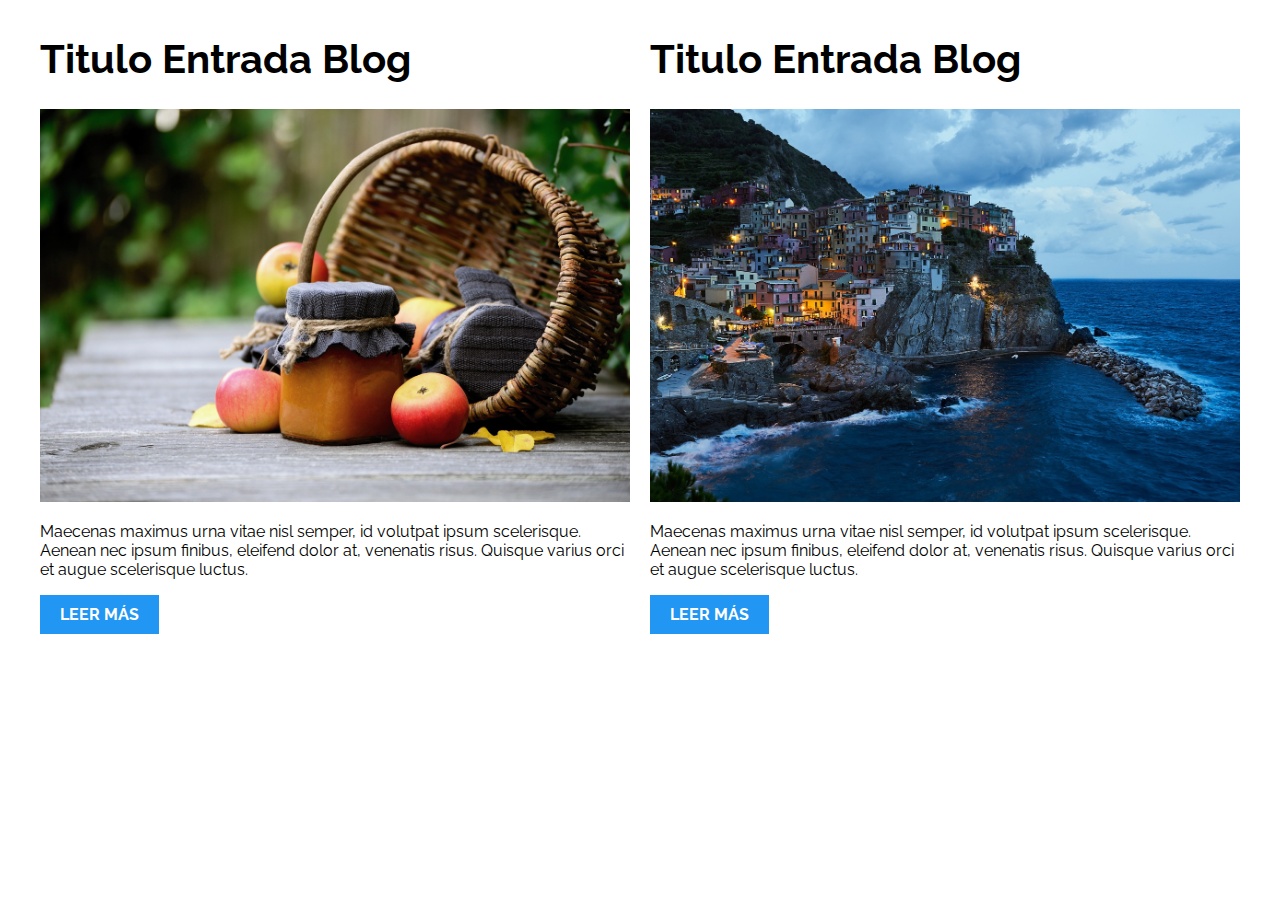
<file: 01-2columnas_iguales_css_grid/index.html>
<!DOCTYPE html>
<html>

<head>
    <meta charset="utf-8">
    <title>Patrones Responsive Web Design - 2 Columnas</title>
    <link rel="stylesheet" href="https://necolas.github.io/normalize.css/8.0.1/normalize.css">
    <link href="https://fonts.googleapis.com/css?family=Raleway:400,700,900" rel="stylesheet">
    <link rel="stylesheet" href="css/styles.css">
    <meta name="viewport" content="width=device-width, initial-scale=1">
</head>

<body>

    <div class="contenedor dos-columnas">
        <article class="entrada-blog">
            <h1>Titulo Entrada Blog</h1>
            <img src="img/imagen1.jpg">
            <p>Maecenas maximus urna vitae nisl semper, id volutpat ipsum scelerisque. Aenean nec ipsum finibus, eleifend dolor at, venenatis risus. Quisque varius orci et augue scelerisque luctus.</p>
            <a href="#">Leer más</a>
        </article>
        <article class="entrada-blog">
            <h1>Titulo Entrada Blog</h1>
            <img src="img/imagen2.jpg">
            <p>Maecenas maximus urna vitae nisl semper, id volutpat ipsum scelerisque. Aenean nec ipsum finibus, eleifend dolor at, venenatis risus. Quisque varius orci et augue scelerisque luctus.</p>
            <a href="#">Leer más</a>
        </article>
    </div> <!-- .contenedor .dos-columnas -->

</body>

</html>
</file>
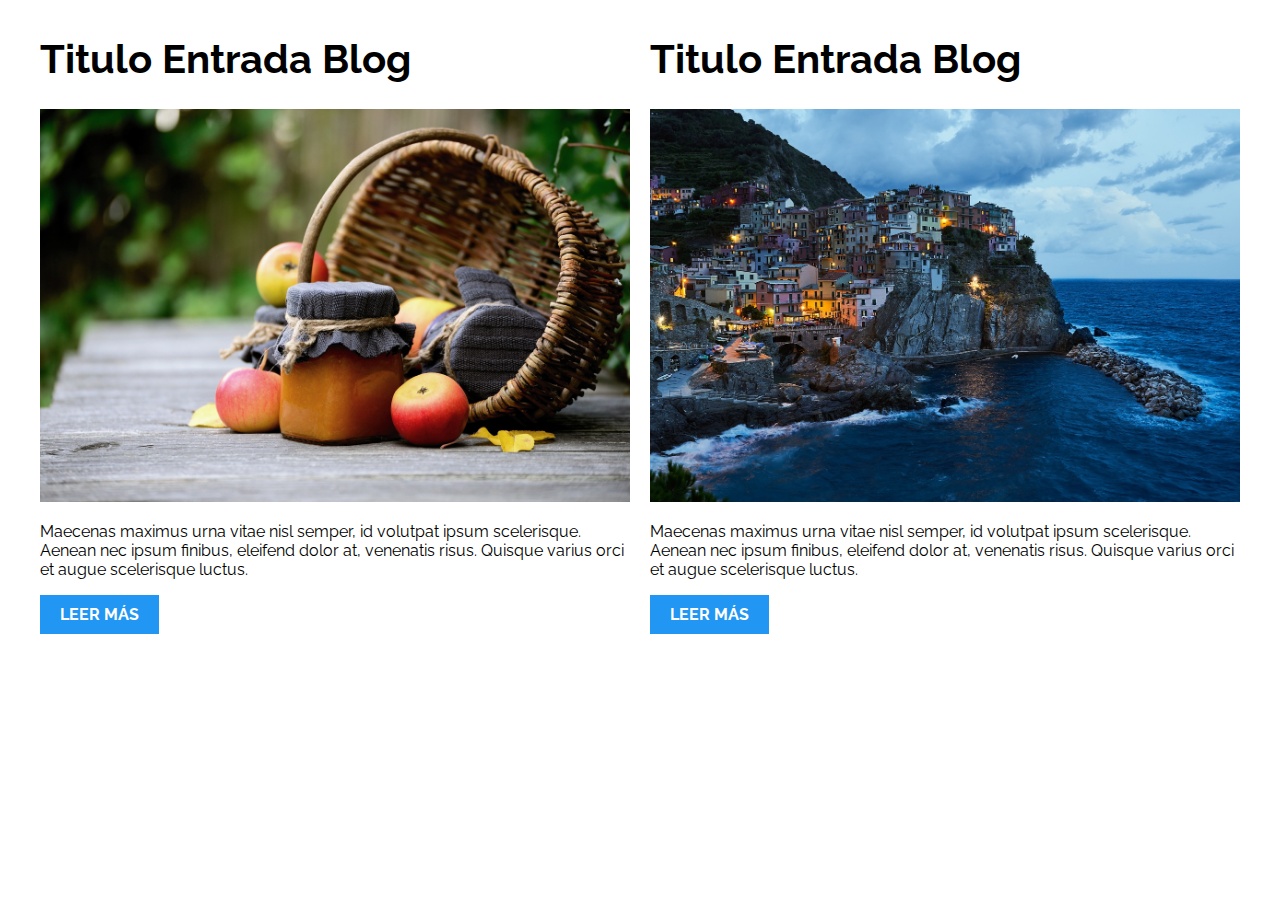
<file: 02-2columnas_iguales_flexbox/index.html>
<!DOCTYPE html>
<html>

<head>
    <meta charset="utf-8">
    <title>Patrones Responsive Web Design - 2 Columnas</title>
    <link rel="stylesheet" href="https://necolas.github.io/normalize.css/8.0.1/normalize.css">
    <link href="https://fonts.googleapis.com/css?family=Raleway:400,700,900" rel="stylesheet">
    <link rel="stylesheet" href="css/styles.css">
    <meta name="viewport" content="width=device-width, initial-scale=1">
</head>

<body>
    <div class="contenedor dos-columnas">
        <article class="entrada-blog">
            <h1>Titulo Entrada Blog</h1>
            <img src="img/imagen1.jpg">
            <p>Maecenas maximus urna vitae nisl semper, id volutpat ipsum scelerisque. Aenean nec ipsum finibus, eleifend dolor at, venenatis risus. Quisque varius orci et augue scelerisque luctus.</p>
            <a href="#">Leer más</a>
        </article>
        <article class="entrada-blog">
            <h1>Titulo Entrada Blog</h1>
            <img src="img/imagen2.jpg">
            <p>Maecenas maximus urna vitae nisl semper, id volutpat ipsum scelerisque. Aenean nec ipsum finibus, eleifend dolor at, venenatis risus. Quisque varius orci et augue scelerisque luctus.</p>
            <a href="#">Leer más</a>
        </article>
    </div>

</body>

</html>
</file>
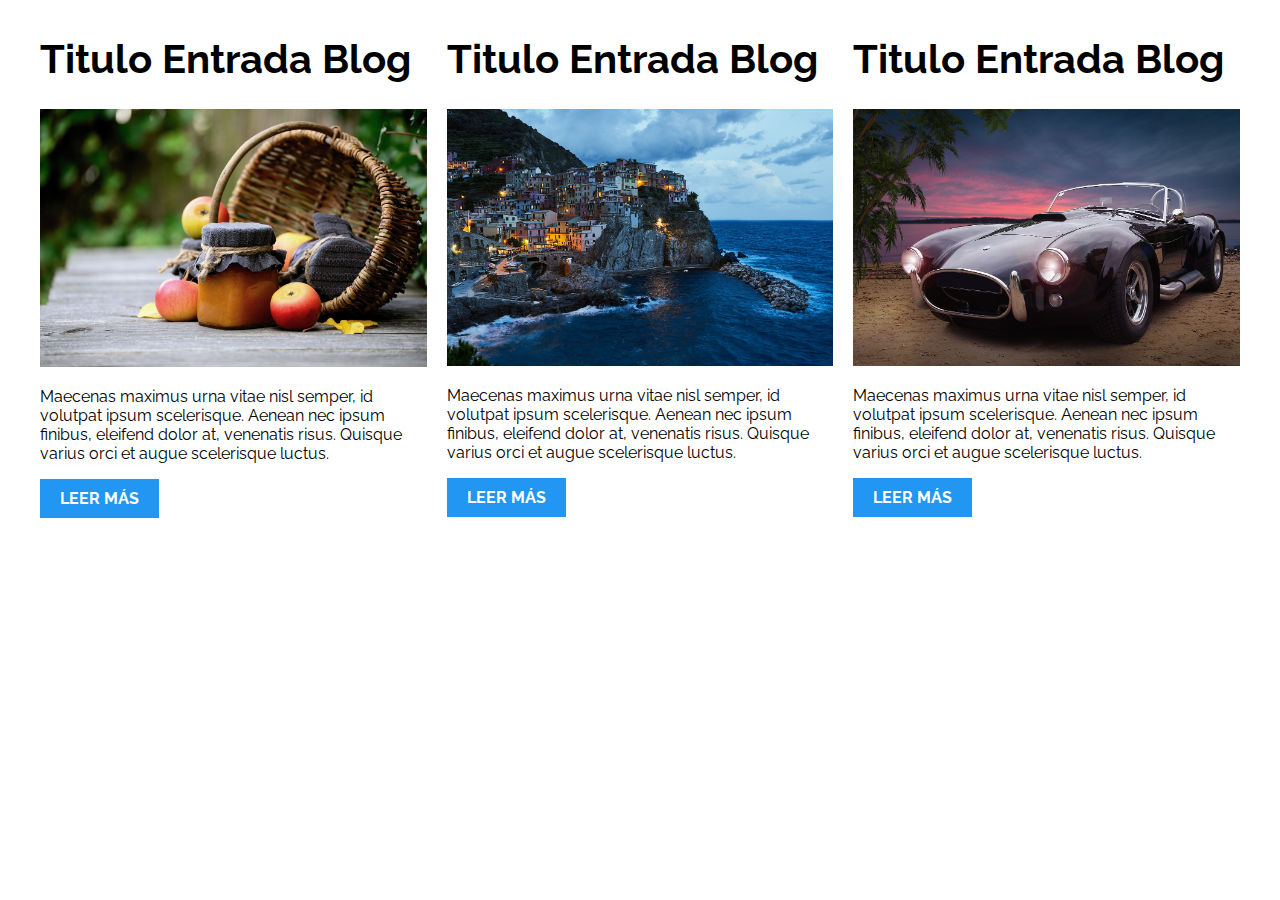
<file: 03-3columnas_iguales_css_grid/index.html>
<!DOCTYPE html>
<html>

<head>
    <meta charset="utf-8">
    <title>Patrones Responsive Web Design - 3 Columnas Iguales</title>
    <link rel="stylesheet" href="https://necolas.github.io/normalize.css/8.0.1/normalize.css">
    <link href="https://fonts.googleapis.com/css?family=Raleway:400,700,900" rel="stylesheet">
    <link rel="stylesheet" href="css/styles.css">
    <meta name="viewport" content="width=device-width, initial-scale=1">
</head>

<body>

    <div class="contenedor tres-columnas">
        <article class="entrada-blog">
            <h1>Titulo Entrada Blog</h1>
            <img src="img/imagen1.jpg">
            <p>Maecenas maximus urna vitae nisl semper, id volutpat ipsum scelerisque. Aenean nec ipsum finibus, eleifend dolor at, venenatis risus. Quisque varius orci et augue scelerisque luctus.</p>
            <a href="#">Leer más</a>
        </article>

        <article class="entrada-blog">
            <h1>Titulo Entrada Blog</h1>
            <img src="img/imagen2.jpg">

            <p>Maecenas maximus urna vitae nisl semper, id volutpat ipsum scelerisque. Aenean nec ipsum finibus, eleifend dolor at, venenatis risus. Quisque varius orci et augue scelerisque luctus.</p>
            <a href="#">Leer más</a>
        </article>

        <article class="entrada-blog">
            <h1>Titulo Entrada Blog</h1>
            <img src="img/imagen3.jpg">

            <p>Maecenas maximus urna vitae nisl semper, id volutpat ipsum scelerisque. Aenean nec ipsum finibus, eleifend dolor at, venenatis risus. Quisque varius orci et augue scelerisque luctus.</p>
            <a href="#">Leer más</a>
        </article>
    </div>

</body>

</html>
</file>
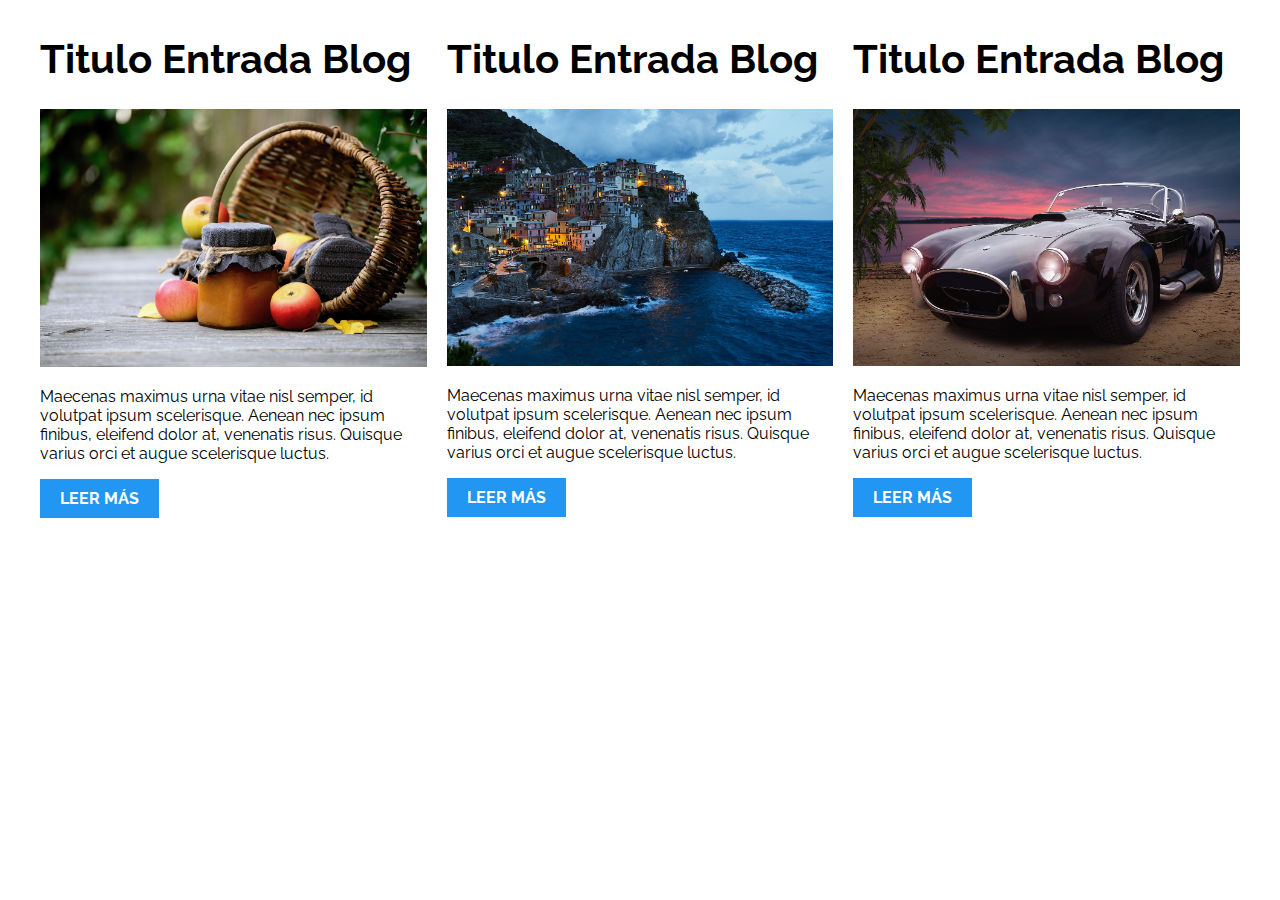
<file: 04-3columnas_iguales_flexbox/index.html>
<!DOCTYPE html>
<html>

<head>
    <meta charset="utf-8">
    <title>Patrones Responsive Web Design - 3 Columnas Iguales</title>
    <link rel="stylesheet" href="https://necolas.github.io/normalize.css/8.0.1/normalize.css">
    <link href="https://fonts.googleapis.com/css?family=Raleway:400,700,900" rel="stylesheet">
    <link rel="stylesheet" href="css/styles.css">
    <meta name="viewport" content="width=device-width, initial-scale=1">
</head>

<body>

    <div class="contenedor tres-columnas">
        <article class="entrada-blog">
            <h1>Titulo Entrada Blog</h1>
            <img src="img/imagen1.jpg">
            <p>Maecenas maximus urna vitae nisl semper, id volutpat ipsum scelerisque. Aenean nec ipsum finibus,
                eleifend dolor at, venenatis risus. Quisque varius orci et augue scelerisque luctus.</p>
            <a href="#">Leer más</a>
        </article>

        <article class="entrada-blog">
            <h1>Titulo Entrada Blog</h1>
            <img src="img/imagen2.jpg">

            <p>Maecenas maximus urna vitae nisl semper, id volutpat ipsum scelerisque. Aenean nec ipsum finibus,
                eleifend dolor at, venenatis risus. Quisque varius orci et augue scelerisque luctus.</p>
            <a href="#">Leer más</a>
        </article>

        <article class="entrada-blog">
            <h1>Titulo Entrada Blog</h1>
            <img src="img/imagen3.jpg">

            <p>Maecenas maximus urna vitae nisl semper, id volutpat ipsum scelerisque. Aenean nec ipsum finibus,
                eleifend dolor at, venenatis risus. Quisque varius orci et augue scelerisque luctus.</p>
            <a href="#">Leer más</a>
        </article>
    </div>
</body>

</html>
</file>
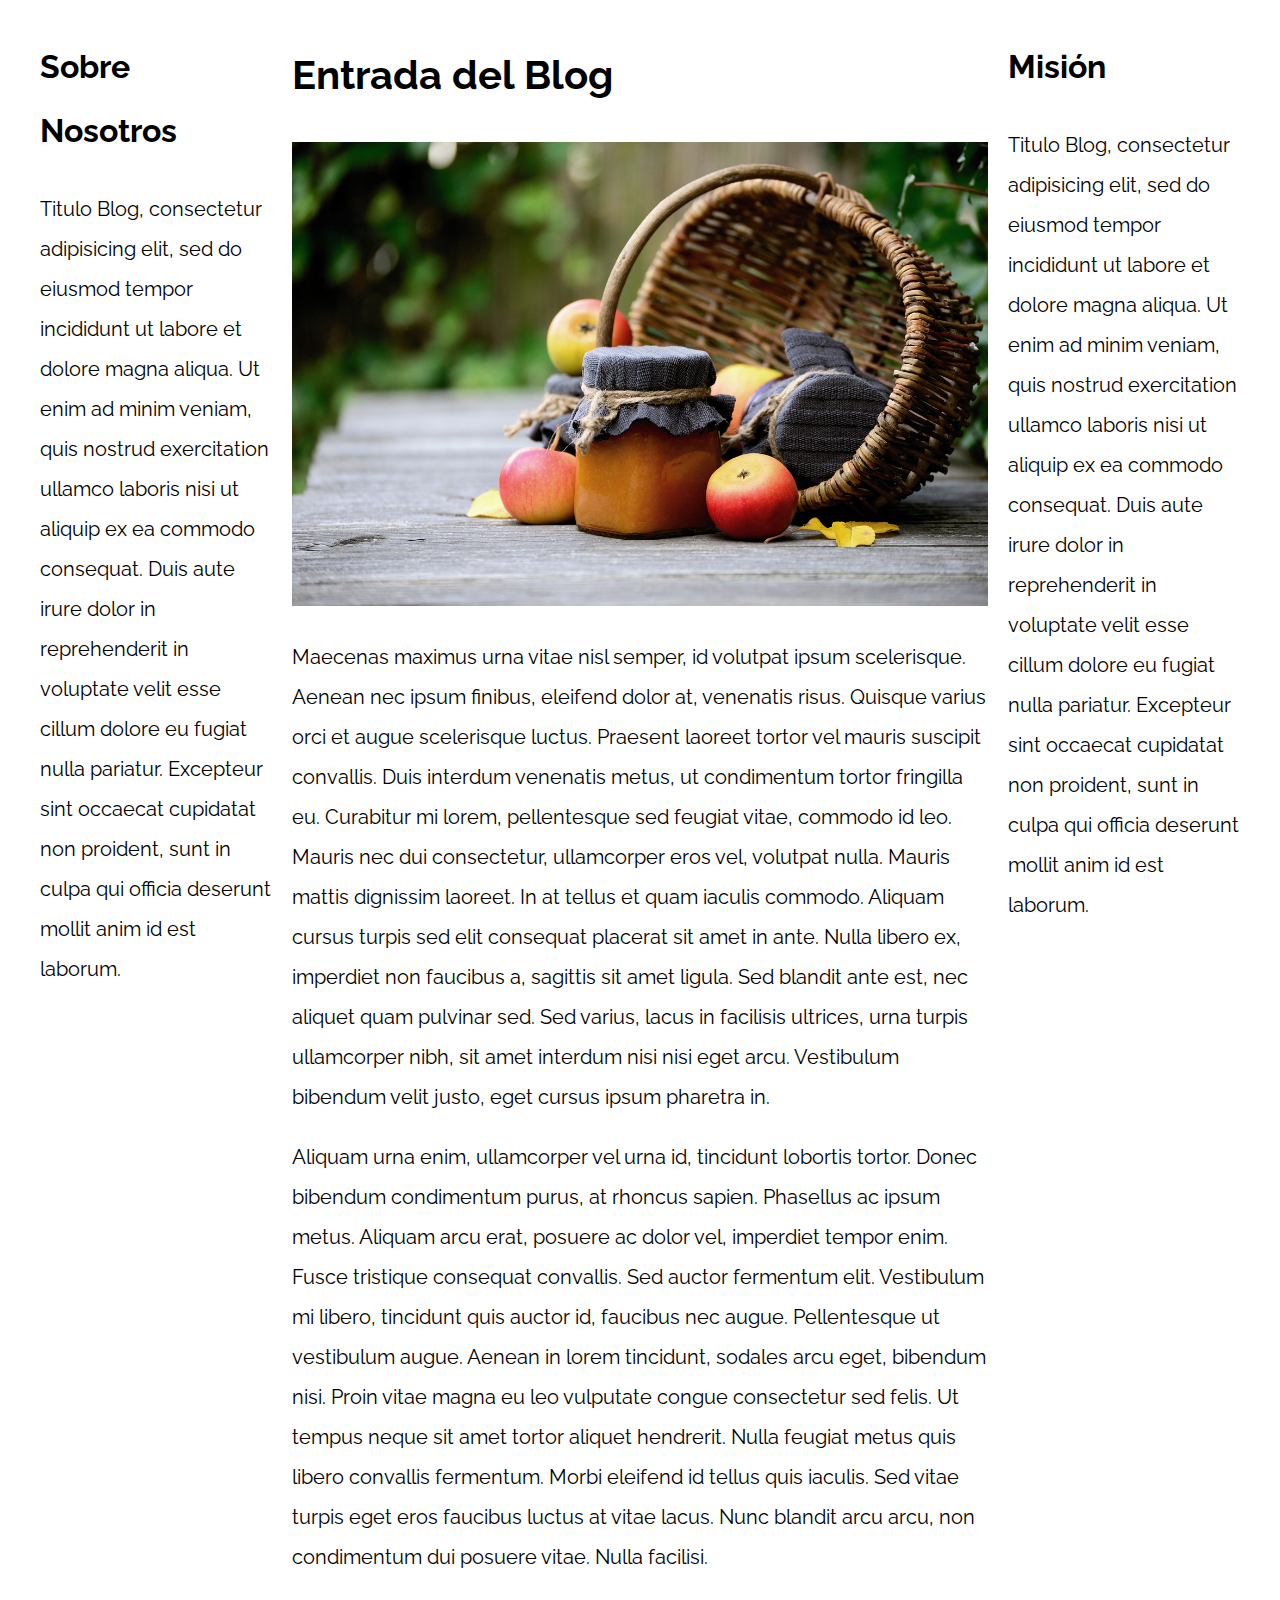
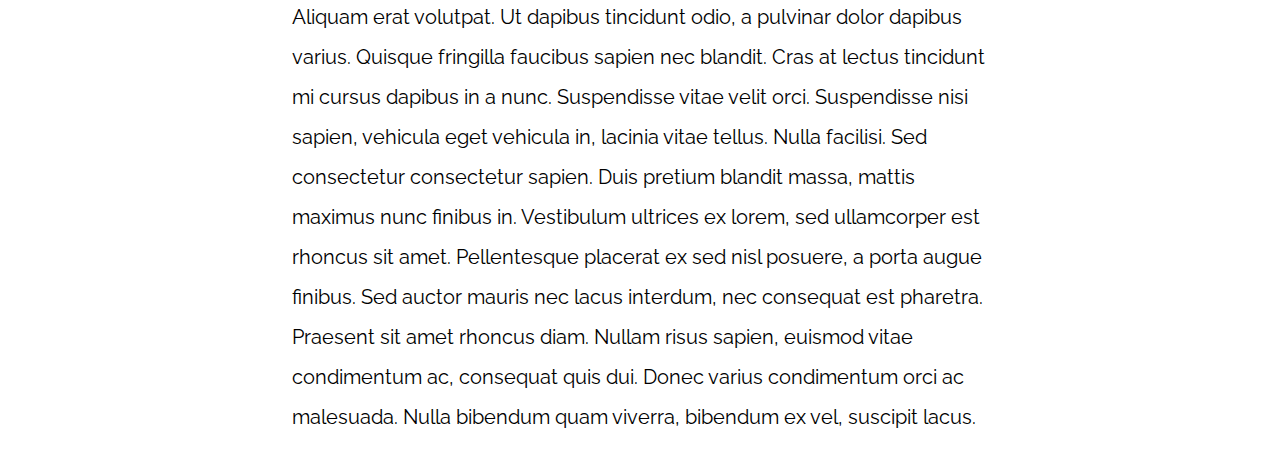
<file: 05-3columnas_css_grid/index.html>
<!DOCTYPE html>
<html>

<head>
    <meta charset="utf-8">
    <title>Patrones Responsive Web Design</title>
    <link rel="stylesheet" href="https://necolas.github.io/normalize.css/8.0.1/normalize.css">
    <link href="https://fonts.googleapis.com/css?family=Raleway:400,700,900" rel="stylesheet">
    <link rel="stylesheet" href="css/styles.css">
    <meta name="viewport" content="width=device-width, initial-scale=1">
</head>

<body>

    <div class="contenedor contenedor-grid">
        <main class="contenido-principal">
            <article>
                <h1>Entrada del Blog</h1>
                <img src="img/imagen1.jpg">

                <p>Maecenas maximus urna vitae nisl semper, id volutpat ipsum scelerisque. Aenean nec ipsum finibus,
                    eleifend dolor at, venenatis risus. Quisque varius orci et augue scelerisque luctus. Praesent
                    laoreet tortor vel mauris suscipit convallis.
                    Duis interdum venenatis metus, ut condimentum tortor fringilla eu. Curabitur mi lorem, pellentesque
                    sed feugiat vitae, commodo id leo. Mauris nec dui consectetur, ullamcorper eros vel, volutpat nulla.
                    Mauris mattis dignissim laoreet.
                    In at tellus et quam iaculis commodo. Aliquam cursus turpis sed elit consequat placerat sit amet in
                    ante. Nulla libero ex, imperdiet non faucibus a, sagittis sit amet ligula. Sed blandit ante est, nec
                    aliquet quam pulvinar sed. Sed
                    varius, lacus in facilisis ultrices, urna turpis ullamcorper nibh, sit amet interdum nisi nisi eget
                    arcu. Vestibulum bibendum velit justo, eget cursus ipsum pharetra in.</p>

                <p>Aliquam urna enim, ullamcorper vel urna id, tincidunt lobortis tortor. Donec bibendum condimentum
                    purus, at rhoncus sapien. Phasellus ac ipsum metus. Aliquam arcu erat, posuere ac dolor vel,
                    imperdiet tempor enim. Fusce tristique consequat
                    convallis. Sed auctor fermentum elit. Vestibulum mi libero, tincidunt quis auctor id, faucibus nec
                    augue. Pellentesque ut vestibulum augue. Aenean in lorem tincidunt, sodales arcu eget, bibendum
                    nisi. Proin vitae magna eu leo vulputate
                    congue consectetur sed felis. Ut tempus neque sit amet tortor aliquet hendrerit. Nulla feugiat metus
                    quis libero convallis fermentum. Morbi eleifend id tellus quis iaculis. Sed vitae turpis eget eros
                    faucibus luctus at vitae lacus.
                    Nunc blandit arcu arcu, non condimentum dui posuere vitae. Nulla facilisi.</p>

                <p>Aliquam erat volutpat. Ut dapibus tincidunt odio, a pulvinar dolor dapibus varius. Quisque fringilla
                    faucibus sapien nec blandit. Cras at lectus tincidunt mi cursus dapibus in a nunc. Suspendisse vitae
                    velit orci. Suspendisse nisi sapien,
                    vehicula eget vehicula in, lacinia vitae tellus. Nulla facilisi. Sed consectetur consectetur sapien.
                    Duis pretium blandit massa, mattis maximus nunc finibus in. Vestibulum ultrices ex lorem, sed
                    ullamcorper est rhoncus sit amet. Pellentesque
                    placerat ex sed nisl posuere, a porta augue finibus. Sed auctor mauris nec lacus interdum, nec
                    consequat est pharetra. Praesent sit amet rhoncus diam. Nullam risus sapien, euismod vitae
                    condimentum ac, consequat quis dui. Donec varius
                    condimentum orci ac malesuada. Nulla bibendum quam viverra, bibendum ex vel, suscipit lacus.</p>

            </article>
        </main>

        <aside class="sidebar-1">
            <h2>Sobre Nosotros</h2>
            <p>Titulo Blog, consectetur adipisicing elit, sed do eiusmod tempor incididunt ut labore et dolore magna
                aliqua. Ut enim ad minim veniam, quis nostrud exercitation ullamco laboris nisi ut aliquip ex ea commodo
                consequat. Duis aute irure dolor
                in reprehenderit in voluptate velit esse cillum dolore eu fugiat nulla pariatur. Excepteur sint occaecat
                cupidatat non proident, sunt in culpa qui officia deserunt mollit anim id est laborum.</p>
        </aside>
        <aside class="sidebar-2">
            <h2>Misión</h2>
            <p>Titulo Blog, consectetur adipisicing elit, sed do eiusmod tempor incididunt ut labore et dolore magna
                aliqua. Ut enim ad minim veniam, quis nostrud exercitation ullamco laboris nisi ut aliquip ex ea commodo
                consequat. Duis aute irure dolor
                in reprehenderit in voluptate velit esse cillum dolore eu fugiat nulla pariatur. Excepteur sint occaecat
                cupidatat non proident, sunt in culpa qui officia deserunt mollit anim id est laborum.</p>
        </aside>
    </div>

</body>

</html>
</file>
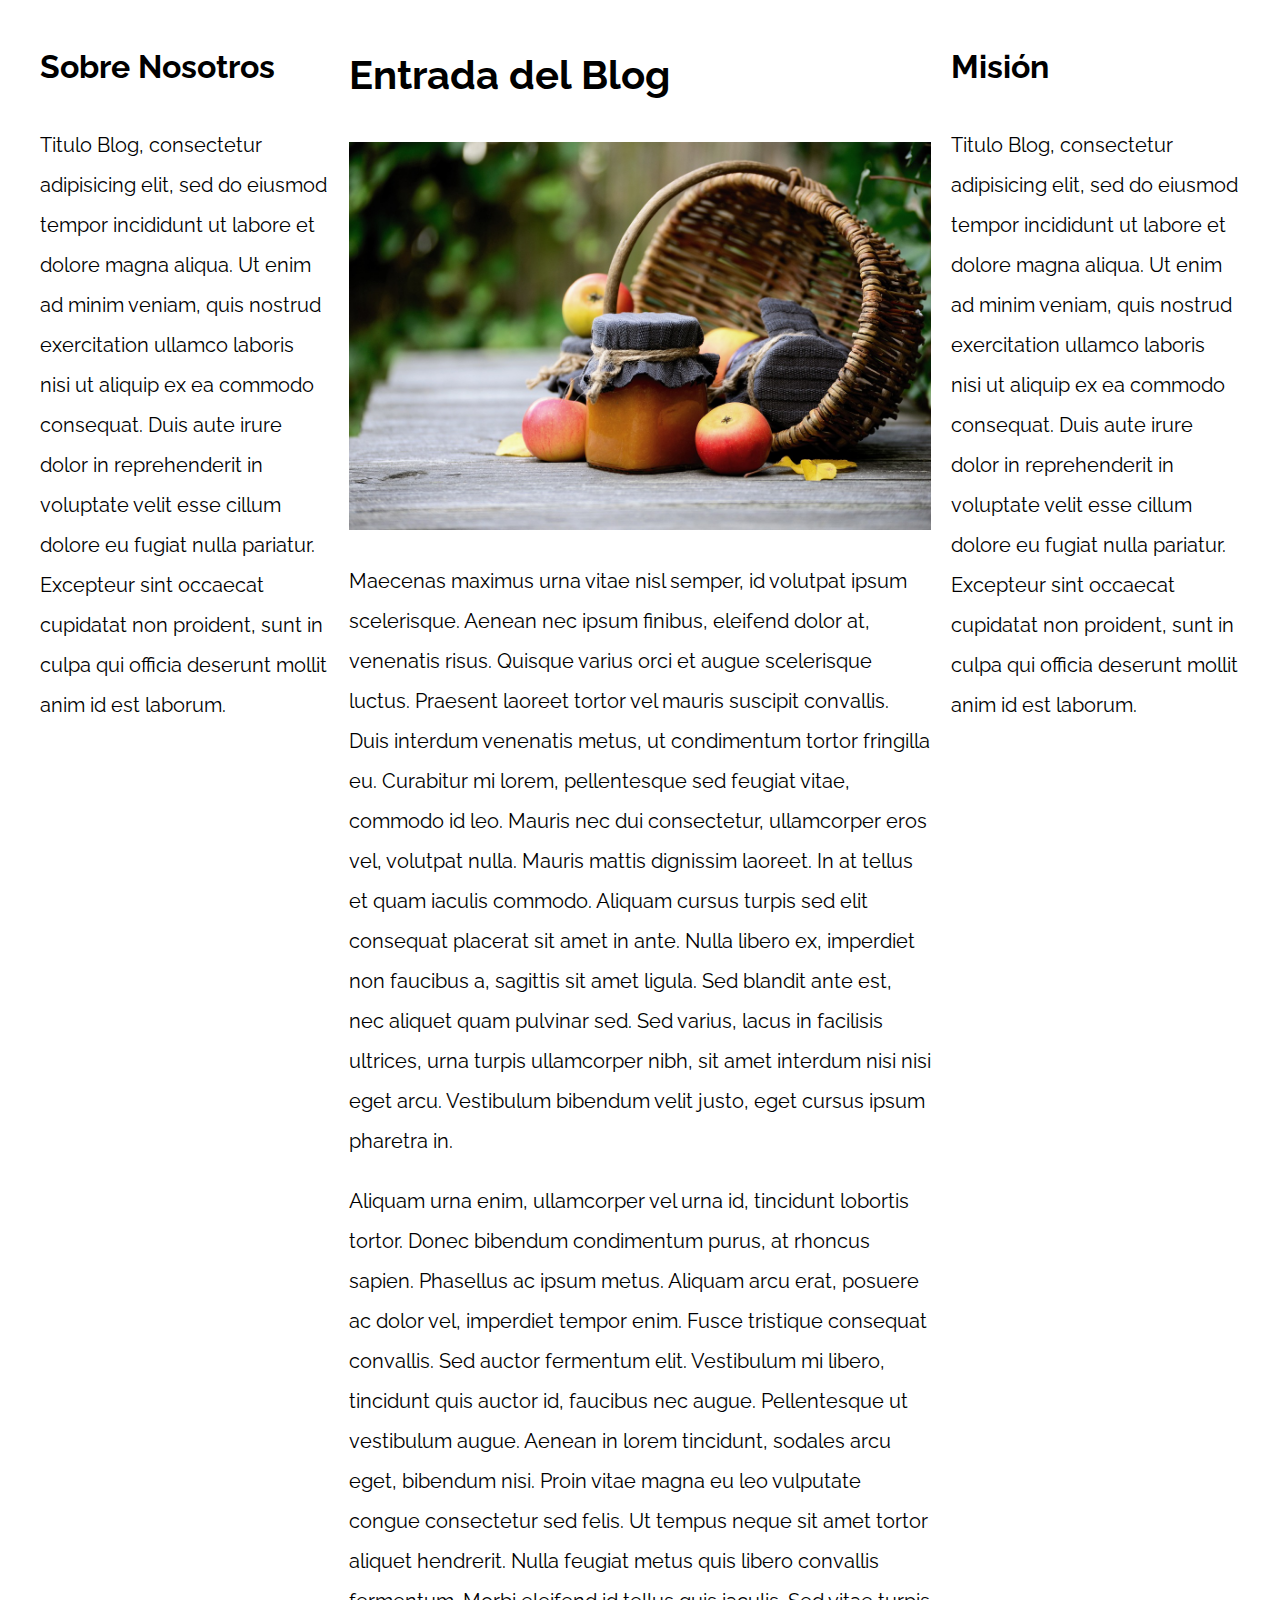
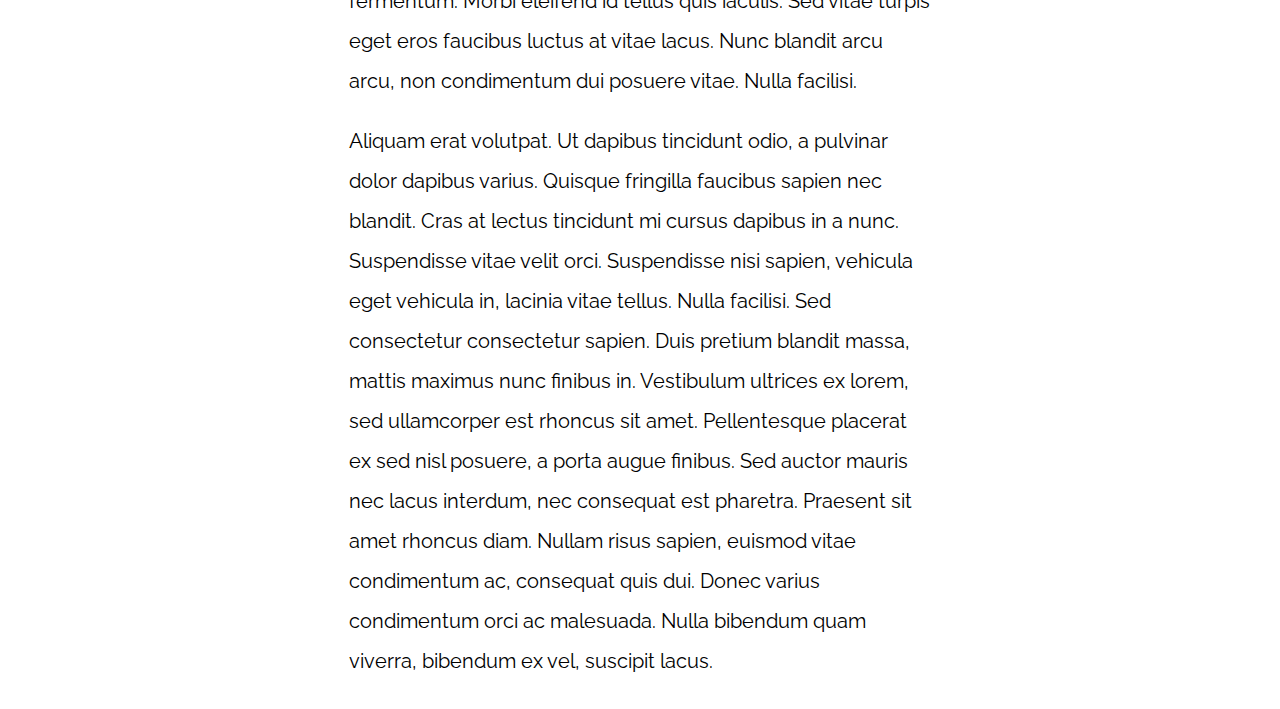
<file: 06-3columnas_flexbox/index.html>
<!DOCTYPE html>
<html>

<head>
    <meta charset="utf-8">
    <title>Patrones Responsive Web Design</title>
    <link rel="stylesheet" href="https://necolas.github.io/normalize.css/8.0.1/normalize.css">
    <link href="https://fonts.googleapis.com/css?family=Raleway:400,700,900" rel="stylesheet">
    <link rel="stylesheet" href="css/styles.css">
    <meta name="viewport" content="width=device-width, initial-scale=1">
</head>

<body>

    <div class="contenedor contenedor-flex">
        <main class="contenido-principal">
            <article>
                <h1>Entrada del Blog</h1>
                <img src="img/imagen1.jpg">

                <p>Maecenas maximus urna vitae nisl semper, id volutpat ipsum scelerisque. Aenean nec ipsum finibus,
                    eleifend dolor at, venenatis risus. Quisque varius orci et augue scelerisque luctus. Praesent
                    laoreet tortor vel mauris suscipit convallis.
                    Duis interdum venenatis metus, ut condimentum tortor fringilla eu. Curabitur mi lorem, pellentesque
                    sed feugiat vitae, commodo id leo. Mauris nec dui consectetur, ullamcorper eros vel, volutpat nulla.
                    Mauris mattis dignissim laoreet.
                    In at tellus et quam iaculis commodo. Aliquam cursus turpis sed elit consequat placerat sit amet in
                    ante. Nulla libero ex, imperdiet non faucibus a, sagittis sit amet ligula. Sed blandit ante est, nec
                    aliquet quam pulvinar sed. Sed
                    varius, lacus in facilisis ultrices, urna turpis ullamcorper nibh, sit amet interdum nisi nisi eget
                    arcu. Vestibulum bibendum velit justo, eget cursus ipsum pharetra in.</p>

                <p>Aliquam urna enim, ullamcorper vel urna id, tincidunt lobortis tortor. Donec bibendum condimentum
                    purus, at rhoncus sapien. Phasellus ac ipsum metus. Aliquam arcu erat, posuere ac dolor vel,
                    imperdiet tempor enim. Fusce tristique consequat
                    convallis. Sed auctor fermentum elit. Vestibulum mi libero, tincidunt quis auctor id, faucibus nec
                    augue. Pellentesque ut vestibulum augue. Aenean in lorem tincidunt, sodales arcu eget, bibendum
                    nisi. Proin vitae magna eu leo vulputate
                    congue consectetur sed felis. Ut tempus neque sit amet tortor aliquet hendrerit. Nulla feugiat metus
                    quis libero convallis fermentum. Morbi eleifend id tellus quis iaculis. Sed vitae turpis eget eros
                    faucibus luctus at vitae lacus.
                    Nunc blandit arcu arcu, non condimentum dui posuere vitae. Nulla facilisi.</p>

                <p>Aliquam erat volutpat. Ut dapibus tincidunt odio, a pulvinar dolor dapibus varius. Quisque fringilla
                    faucibus sapien nec blandit. Cras at lectus tincidunt mi cursus dapibus in a nunc. Suspendisse vitae
                    velit orci. Suspendisse nisi sapien,
                    vehicula eget vehicula in, lacinia vitae tellus. Nulla facilisi. Sed consectetur consectetur sapien.
                    Duis pretium blandit massa, mattis maximus nunc finibus in. Vestibulum ultrices ex lorem, sed
                    ullamcorper est rhoncus sit amet. Pellentesque
                    placerat ex sed nisl posuere, a porta augue finibus. Sed auctor mauris nec lacus interdum, nec
                    consequat est pharetra. Praesent sit amet rhoncus diam. Nullam risus sapien, euismod vitae
                    condimentum ac, consequat quis dui. Donec varius
                    condimentum orci ac malesuada. Nulla bibendum quam viverra, bibendum ex vel, suscipit lacus.</p>

            </article>
        </main> <!-- .contenido-principal -->

        <aside class="sidebar sidebar-1">
            <h2>Sobre Nosotros</h2>
            <p>Titulo Blog, consectetur adipisicing elit, sed do eiusmod tempor incididunt ut labore et dolore magna
                aliqua. Ut enim ad minim veniam, quis nostrud exercitation ullamco laboris nisi ut aliquip ex ea commodo
                consequat. Duis aute irure dolor
                in reprehenderit in voluptate velit esse cillum dolore eu fugiat nulla pariatur. Excepteur sint occaecat
                cupidatat non proident, sunt in culpa qui officia deserunt mollit anim id est laborum.</p>
        </aside>
        <aside class="sidebar sidebar-2">
            <h2>Misión</h2>
            <p>Titulo Blog, consectetur adipisicing elit, sed do eiusmod tempor incididunt ut labore et dolore magna
                aliqua. Ut enim ad minim veniam, quis nostrud exercitation ullamco laboris nisi ut aliquip ex ea commodo
                consequat. Duis aute irure dolor
                in reprehenderit in voluptate velit esse cillum dolore eu fugiat nulla pariatur. Excepteur sint occaecat
                cupidatat non proident, sunt in culpa qui officia deserunt mollit anim id est laborum.</p>
        </aside>
    </div> <!-- .contenedor .contenedor-flex -->

</body>

</html>
</file>
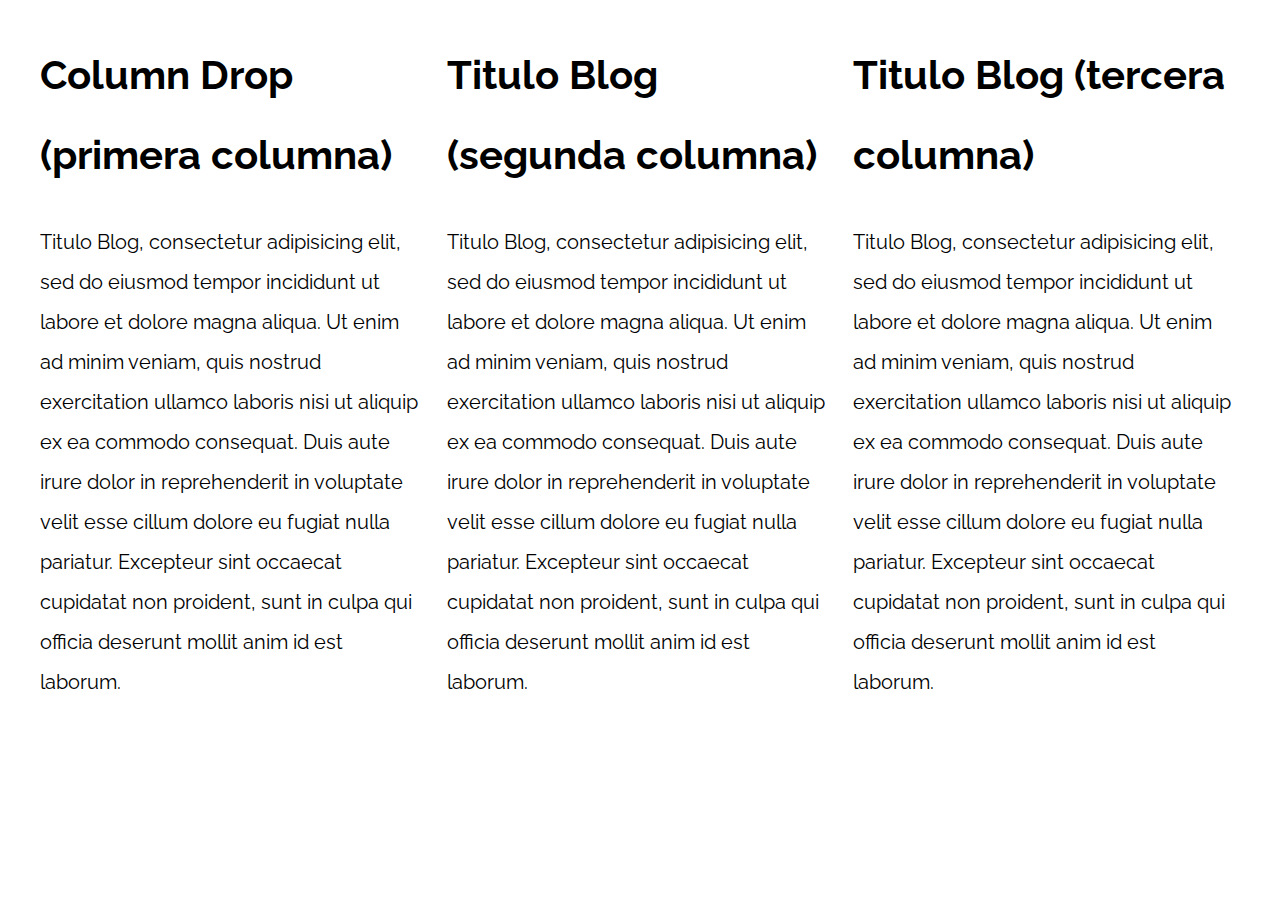
<file: 07-column_drop_css_grid/index.html>
<!DOCTYPE html>
<html>

<head>
    <meta charset="utf-8">
    <title>Patrones Responsive Web Design</title>
    <link rel="stylesheet" href="https://necolas.github.io/normalize.css/8.0.1/normalize.css">
    <link href="https://fonts.googleapis.com/css?family=Raleway:400,700,900" rel="stylesheet">
    <link rel="stylesheet" href="css/styles.css">
    <meta name="viewport" content="width=device-width, initial-scale=1">
</head>

<body>

    <div class="contenedor column-drop-css">
        <main>
            <h1>Column Drop (primera columna)</h1>
            <p>
                Titulo Blog, consectetur adipisicing elit, sed do eiusmod tempor incididunt ut labore et dolore magna
                aliqua. Ut enim ad minim veniam, quis nostrud exercitation ullamco laboris nisi ut aliquip ex ea commodo
                consequat. Duis aute irure dolor in reprehenderit
                in voluptate velit esse cillum dolore eu fugiat nulla pariatur. Excepteur sint occaecat cupidatat non
                proident, sunt in culpa qui officia deserunt mollit anim id est laborum.
            </p>
        </main>

        <aside class="primera">
            <h1>Titulo Blog (segunda columna)</h1>
            <p>
                Titulo Blog, consectetur adipisicing elit, sed do eiusmod tempor incididunt ut labore et dolore magna
                aliqua. Ut enim ad minim veniam, quis nostrud exercitation ullamco laboris nisi ut aliquip ex ea commodo
                consequat. Duis aute irure dolor in reprehenderit
                in voluptate velit esse cillum dolore eu fugiat nulla pariatur. Excepteur sint occaecat cupidatat non
                proident, sunt in culpa qui officia deserunt mollit anim id est laborum.
            </p>
        </aside>

        <aside class="segunda">
            <h1>Titulo Blog (tercera columna)</h1>
            <p>
                Titulo Blog, consectetur adipisicing elit, sed do eiusmod tempor incididunt ut labore et dolore magna
                aliqua. Ut enim ad minim veniam, quis nostrud exercitation ullamco laboris nisi ut aliquip ex ea commodo
                consequat. Duis aute irure dolor in reprehenderit
                in voluptate velit esse cillum dolore eu fugiat nulla pariatur. Excepteur sint occaecat cupidatat non
                proident, sunt in culpa qui officia deserunt mollit anim id est laborum.
            </p>
        </aside>
    </div>

</body>

</html>
</file>
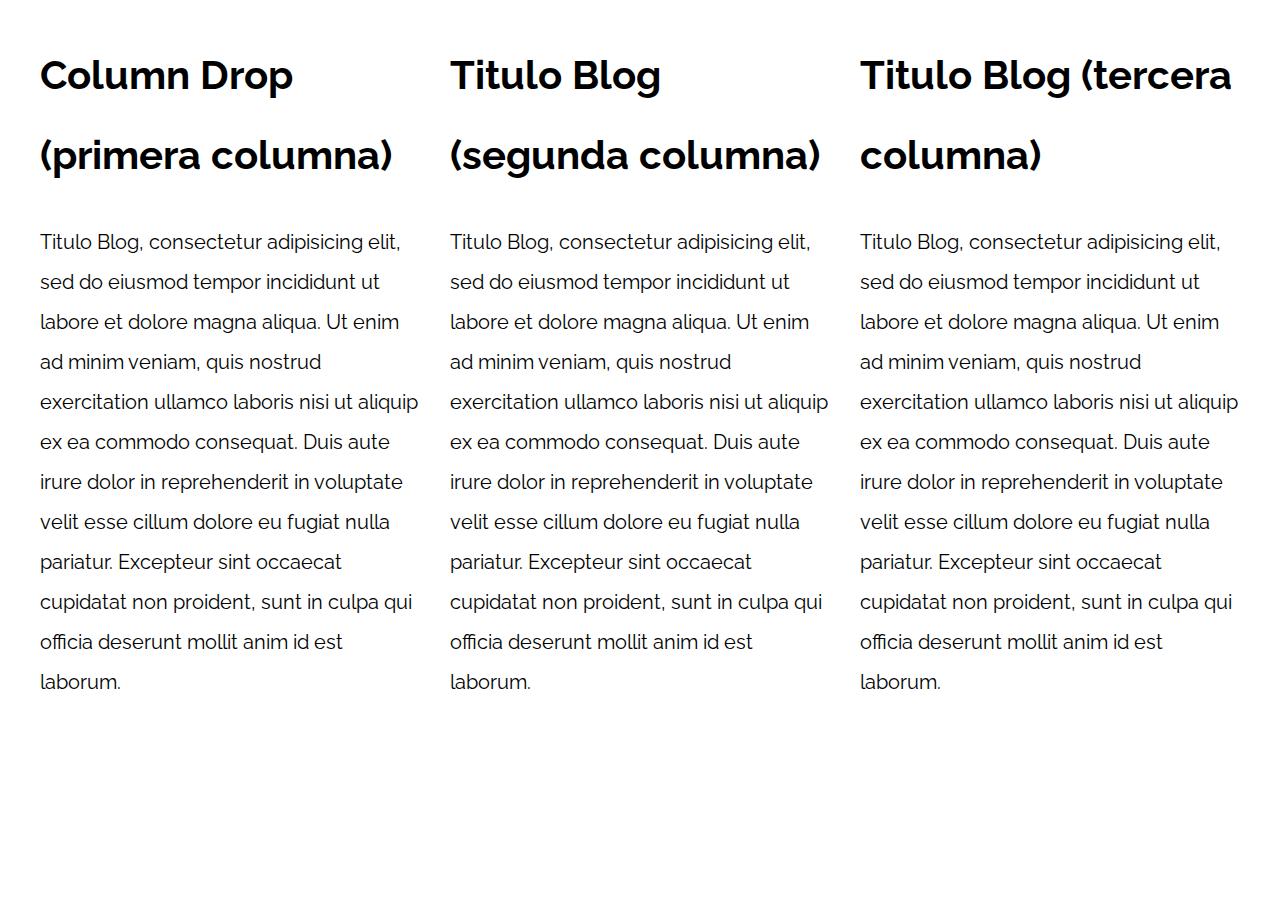
<file: 08-column_drop_flexbox/index.html>
<!DOCTYPE html>
<html>

<head>
    <meta charset="utf-8">
    <title>Patrones Responsive Web Design</title>
    <link rel="stylesheet" href="https://necolas.github.io/normalize.css/8.0.1/normalize.css">
    <link href="https://fonts.googleapis.com/css?family=Raleway:400,700,900" rel="stylesheet">
    <link rel="stylesheet" href="css/styles.css">
    <meta name="viewport" content="width=device-width, initial-scale=1">
</head>

<body>

    <div class="contenedor column-drop-flex">
        <main class="contenido-principal">
            <h1>Column Drop (primera columna)</h1>
            <p>
                Titulo Blog, consectetur adipisicing elit, sed do eiusmod tempor incididunt ut labore et dolore magna
                aliqua. Ut enim ad minim veniam, quis nostrud exercitation ullamco laboris nisi ut aliquip ex ea commodo
                consequat. Duis aute irure dolor in reprehenderit
                in voluptate velit esse cillum dolore eu fugiat nulla pariatur. Excepteur sint occaecat cupidatat non
                proident, sunt in culpa qui officia deserunt mollit anim id est laborum.
            </p>
        </main>

        <aside class="primera">
            <h1>Titulo Blog (segunda columna)</h1>
            <p>
                Titulo Blog, consectetur adipisicing elit, sed do eiusmod tempor incididunt ut labore et dolore magna
                aliqua. Ut enim ad minim veniam, quis nostrud exercitation ullamco laboris nisi ut aliquip ex ea commodo
                consequat. Duis aute irure dolor in reprehenderit
                in voluptate velit esse cillum dolore eu fugiat nulla pariatur. Excepteur sint occaecat cupidatat non
                proident, sunt in culpa qui officia deserunt mollit anim id est laborum.
            </p>
        </aside>

        <aside class="segunda">
            <h1>Titulo Blog (tercera columna)</h1>
            <p>
                Titulo Blog, consectetur adipisicing elit, sed do eiusmod tempor incididunt ut labore et dolore magna
                aliqua. Ut enim ad minim veniam, quis nostrud exercitation ullamco laboris nisi ut aliquip ex ea commodo
                consequat. Duis aute irure dolor in reprehenderit
                in voluptate velit esse cillum dolore eu fugiat nulla pariatur. Excepteur sint occaecat cupidatat non
                proident, sunt in culpa qui officia deserunt mollit anim id est laborum.
            </p>
        </aside>
    </div>

</body>

</html>
</file>
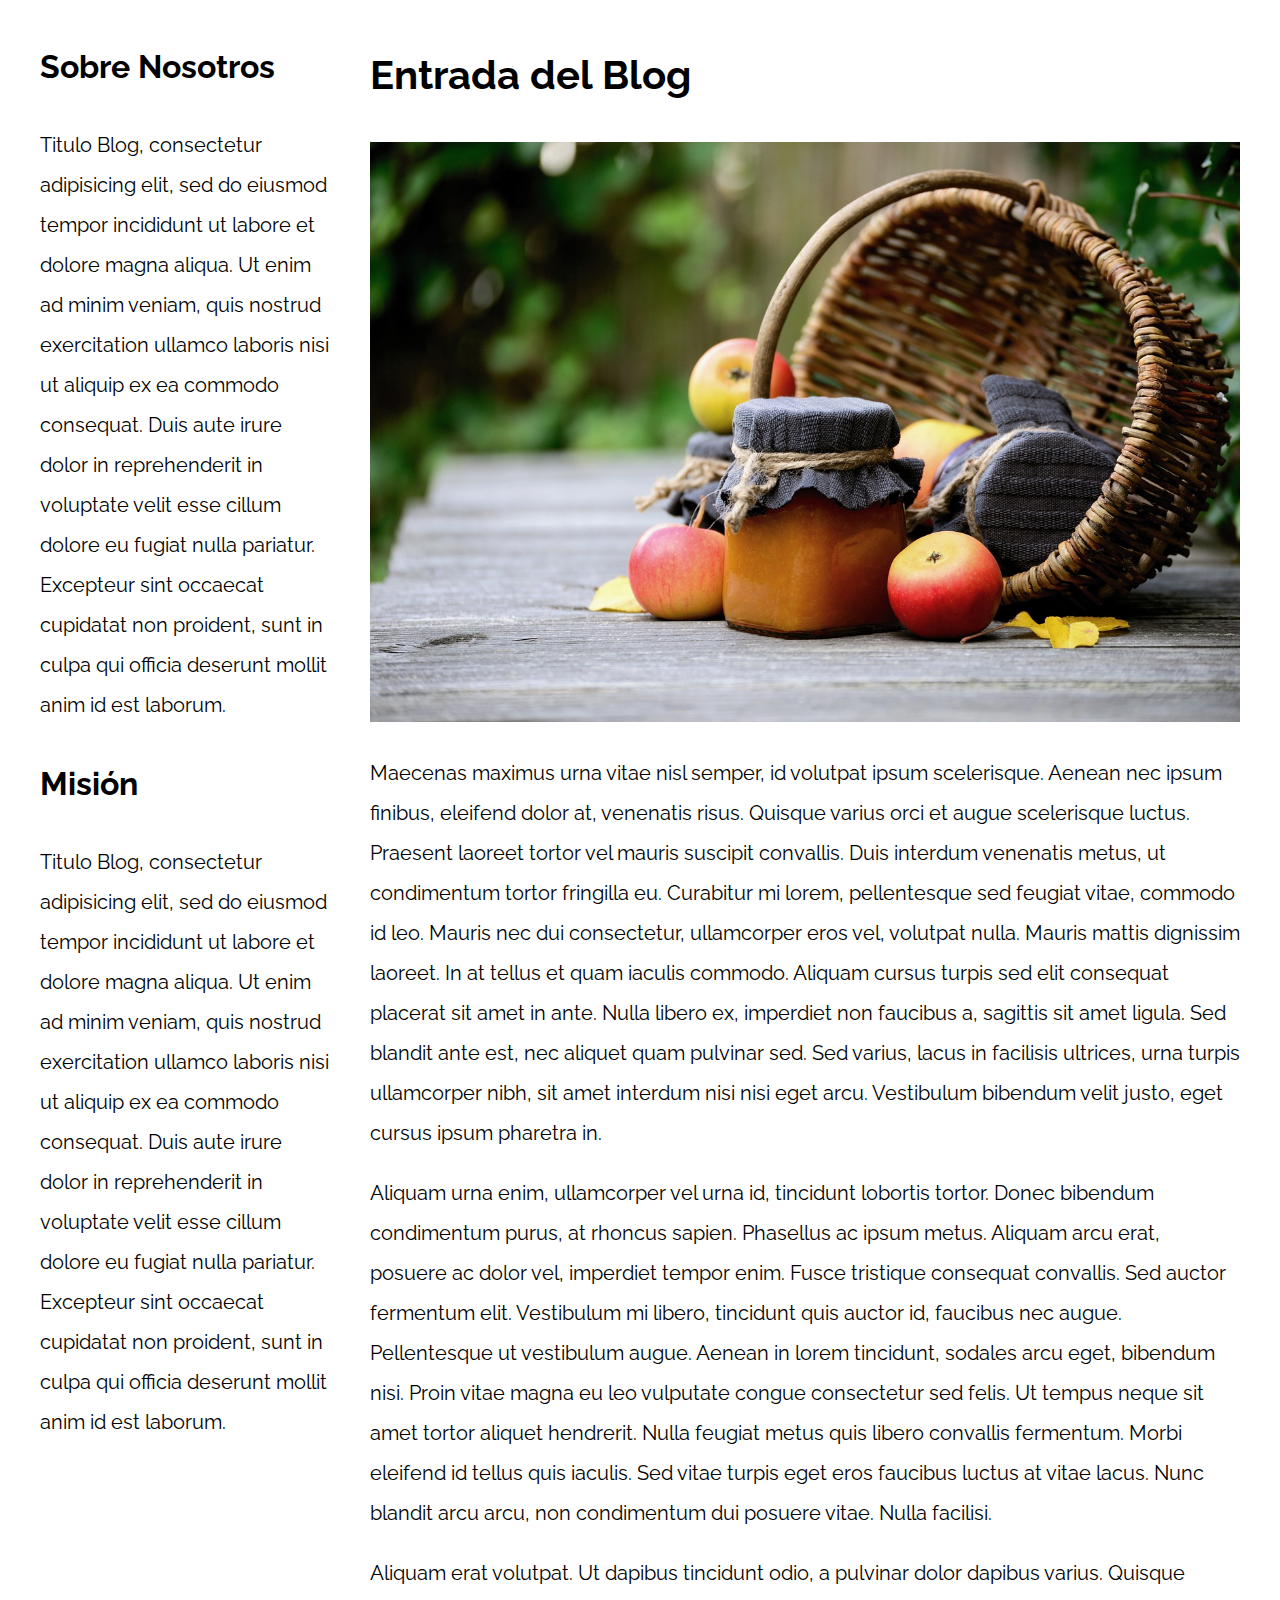
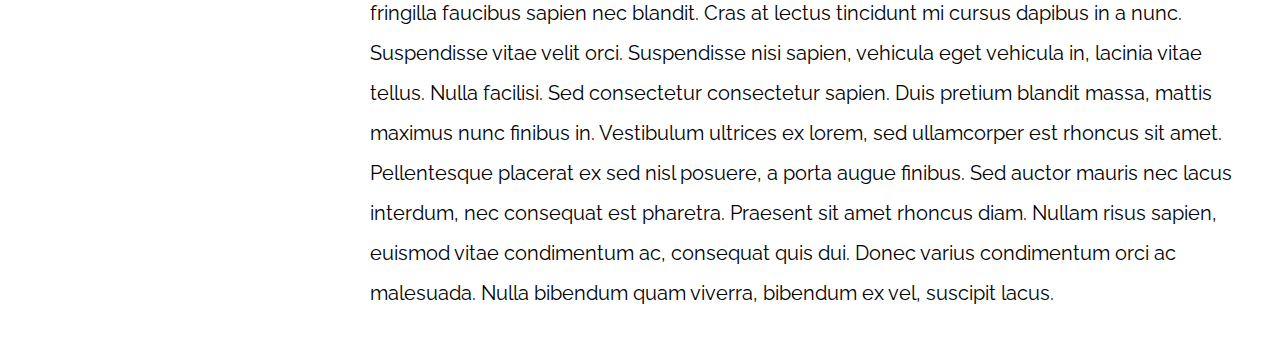
<file: 09-con_sidebar_css_grid/index.html>
<!DOCTYPE html>
<html>

<head>
    <meta charset="utf-8">
    <title>Patrones Responsive Web Design</title>
    <link rel="stylesheet" href="https://necolas.github.io/normalize.css/8.0.1/normalize.css">
    <link href="https://fonts.googleapis.com/css?family=Raleway:400,700,900" rel="stylesheet">
    <link rel="stylesheet" href="css/styles.css">
    <meta name="viewport" content="width=device-width, initial-scale=1">
</head>

<body>

    <div class="contenedor con-sidebar">
        <article>
            <h1>Entrada del Blog</h1>
            <img src="img/imagen1.jpg">

            <p>Maecenas maximus urna vitae nisl semper, id volutpat ipsum scelerisque. Aenean nec ipsum finibus,
                eleifend dolor at, venenatis risus. Quisque varius orci et augue scelerisque luctus. Praesent laoreet
                tortor vel mauris suscipit convallis. Duis
                interdum venenatis metus, ut condimentum tortor fringilla eu. Curabitur mi lorem, pellentesque sed
                feugiat vitae, commodo id leo. Mauris nec dui consectetur, ullamcorper eros vel, volutpat nulla. Mauris
                mattis dignissim laoreet. In at
                tellus et quam iaculis commodo. Aliquam cursus turpis sed elit consequat placerat sit amet in ante.
                Nulla libero ex, imperdiet non faucibus a, sagittis sit amet ligula. Sed blandit ante est, nec aliquet
                quam pulvinar sed. Sed varius, lacus
                in facilisis ultrices, urna turpis ullamcorper nibh, sit amet interdum nisi nisi eget arcu. Vestibulum
                bibendum velit justo, eget cursus ipsum pharetra in.</p>

            <p>Aliquam urna enim, ullamcorper vel urna id, tincidunt lobortis tortor. Donec bibendum condimentum purus,
                at rhoncus sapien. Phasellus ac ipsum metus. Aliquam arcu erat, posuere ac dolor vel, imperdiet tempor
                enim. Fusce tristique consequat
                convallis. Sed auctor fermentum elit. Vestibulum mi libero, tincidunt quis auctor id, faucibus nec
                augue. Pellentesque ut vestibulum augue. Aenean in lorem tincidunt, sodales arcu eget, bibendum nisi.
                Proin vitae magna eu leo vulputate
                congue consectetur sed felis. Ut tempus neque sit amet tortor aliquet hendrerit. Nulla feugiat metus
                quis libero convallis fermentum. Morbi eleifend id tellus quis iaculis. Sed vitae turpis eget eros
                faucibus luctus at vitae lacus. Nunc
                blandit arcu arcu, non condimentum dui posuere vitae. Nulla facilisi.</p>

            <p>Aliquam erat volutpat. Ut dapibus tincidunt odio, a pulvinar dolor dapibus varius. Quisque fringilla
                faucibus sapien nec blandit. Cras at lectus tincidunt mi cursus dapibus in a nunc. Suspendisse vitae
                velit orci. Suspendisse nisi sapien,
                vehicula eget vehicula in, lacinia vitae tellus. Nulla facilisi. Sed consectetur consectetur sapien.
                Duis pretium blandit massa, mattis maximus nunc finibus in. Vestibulum ultrices ex lorem, sed
                ullamcorper est rhoncus sit amet. Pellentesque
                placerat ex sed nisl posuere, a porta augue finibus. Sed auctor mauris nec lacus interdum, nec consequat
                est pharetra. Praesent sit amet rhoncus diam. Nullam risus sapien, euismod vitae condimentum ac,
                consequat quis dui. Donec varius
                condimentum orci ac malesuada. Nulla bibendum quam viverra, bibendum ex vel, suscipit lacus.</p>
        </article>
        <aside>
            <h2>Sobre Nosotros</h2>
            <p>Titulo Blog, consectetur adipisicing elit, sed do eiusmod tempor incididunt ut labore et dolore magna
                aliqua. Ut enim ad minim veniam, quis nostrud exercitation ullamco laboris nisi ut aliquip ex ea commodo
                consequat. Duis aute irure dolor
                in reprehenderit in voluptate velit esse cillum dolore eu fugiat nulla pariatur. Excepteur sint occaecat
                cupidatat non proident, sunt in culpa qui officia deserunt mollit anim id est laborum.</p>


            <h2>Misión</h2>
            <p>Titulo Blog, consectetur adipisicing elit, sed do eiusmod tempor incididunt ut labore et dolore magna
                aliqua. Ut enim ad minim veniam, quis nostrud exercitation ullamco laboris nisi ut aliquip ex ea commodo
                consequat. Duis aute irure dolor
                in reprehenderit in voluptate velit esse cillum dolore eu fugiat nulla pariatur. Excepteur sint occaecat
                cupidatat non proident, sunt in culpa qui officia deserunt mollit anim id est laborum.</p>
        </aside>
    </div>

</body>

</html>
</file>
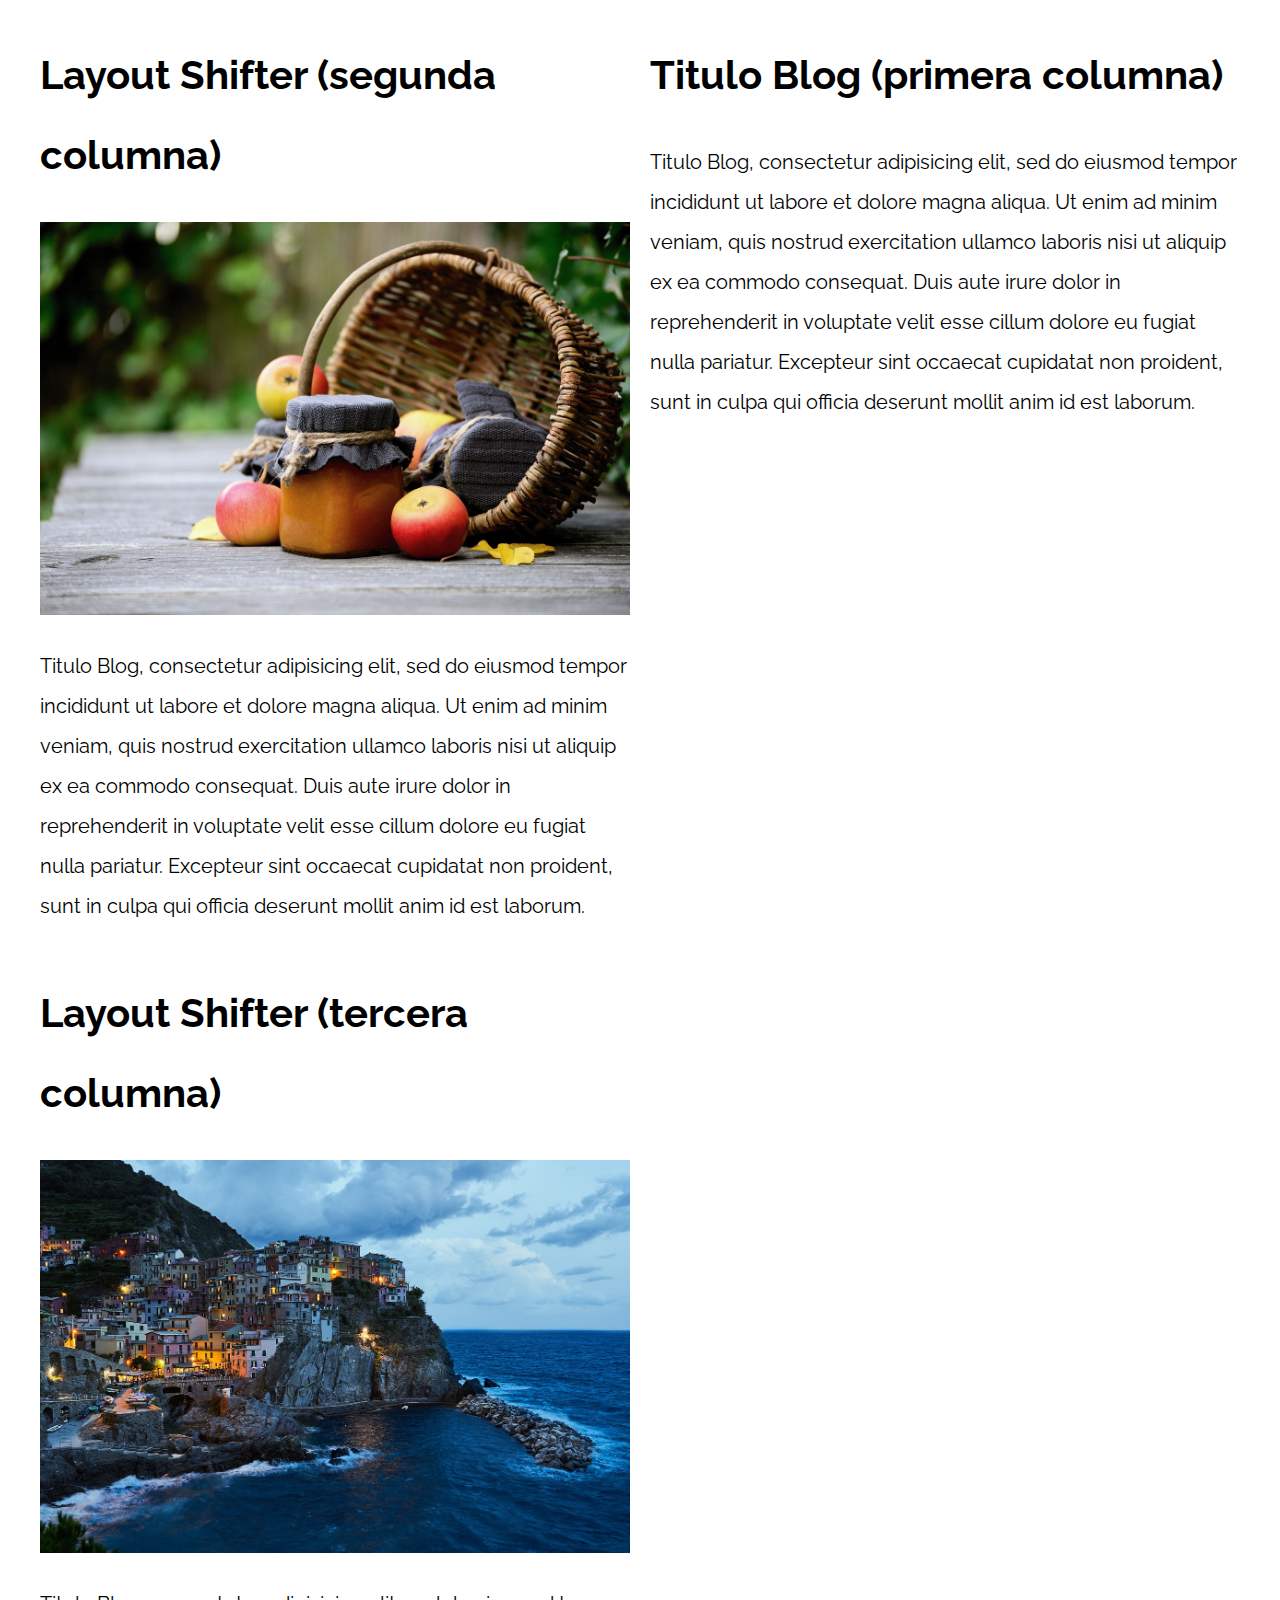
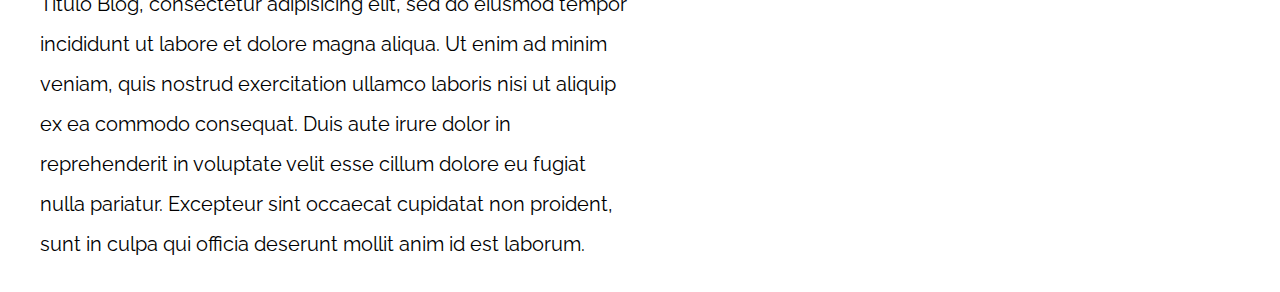
<file: 11-layout_shifter_css_grid/index.html>
<!DOCTYPE html>
<html>

<head>
    <meta charset="utf-8">
    <title>Patrones Responsive Web Design</title>
    <link rel="stylesheet" href="https://necolas.github.io/normalize.css/8.0.1/normalize.css">
    <link href="https://fonts.googleapis.com/css?family=Raleway:400,700,900" rel="stylesheet">
    <link rel="stylesheet" href="css/styles.css">
    <meta name="viewport" content="width=device-width, initial-scale=1">
</head>

<body>

    <div class="contenedor layout-shifter">
        <aside class="sidebar">
            <h1>Titulo Blog (primera columna)</h1>
            <p>
                Titulo Blog, consectetur adipisicing elit, sed do eiusmod tempor incididunt ut labore et dolore magna aliqua. Ut enim ad minim veniam, quis nostrud exercitation ullamco laboris nisi ut aliquip ex ea commodo consequat. Duis aute irure dolor in reprehenderit
                in voluptate velit esse cillum dolore eu fugiat nulla pariatur. Excepteur sint occaecat cupidatat non proident, sunt in culpa qui officia deserunt mollit anim id est laborum.
            </p>
        </aside>

        <main class="contenido-principal">
            <article class="entrada-blog">
                <h1>Layout Shifter (segunda columna)</h1>
                <img src="img/imagen1.jpg">
                <p>
                    Titulo Blog, consectetur adipisicing elit, sed do eiusmod tempor incididunt ut labore et dolore magna aliqua. Ut enim ad minim veniam, quis nostrud exercitation ullamco laboris nisi ut aliquip ex ea commodo consequat. Duis aute irure dolor in reprehenderit
                    in voluptate velit esse cillum dolore eu fugiat nulla pariatur. Excepteur sint occaecat cupidatat non proident, sunt in culpa qui officia deserunt mollit anim id est laborum.
                </p>
            </article>

            <article class="entrada-blog">
                <h1>Layout Shifter (tercera columna)</h1>
                <img src="img/imagen2.jpg">
                <p>
                    Titulo Blog, consectetur adipisicing elit, sed do eiusmod tempor incididunt ut labore et dolore magna aliqua. Ut enim ad minim veniam, quis nostrud exercitation ullamco laboris nisi ut aliquip ex ea commodo consequat. Duis aute irure dolor in reprehenderit
                    in voluptate velit esse cillum dolore eu fugiat nulla pariatur. Excepteur sint occaecat cupidatat non proident, sunt in culpa qui officia deserunt mollit anim id est laborum.
                </p>
            </article>
        </main>
    </div>

</body>

</html>
</file>
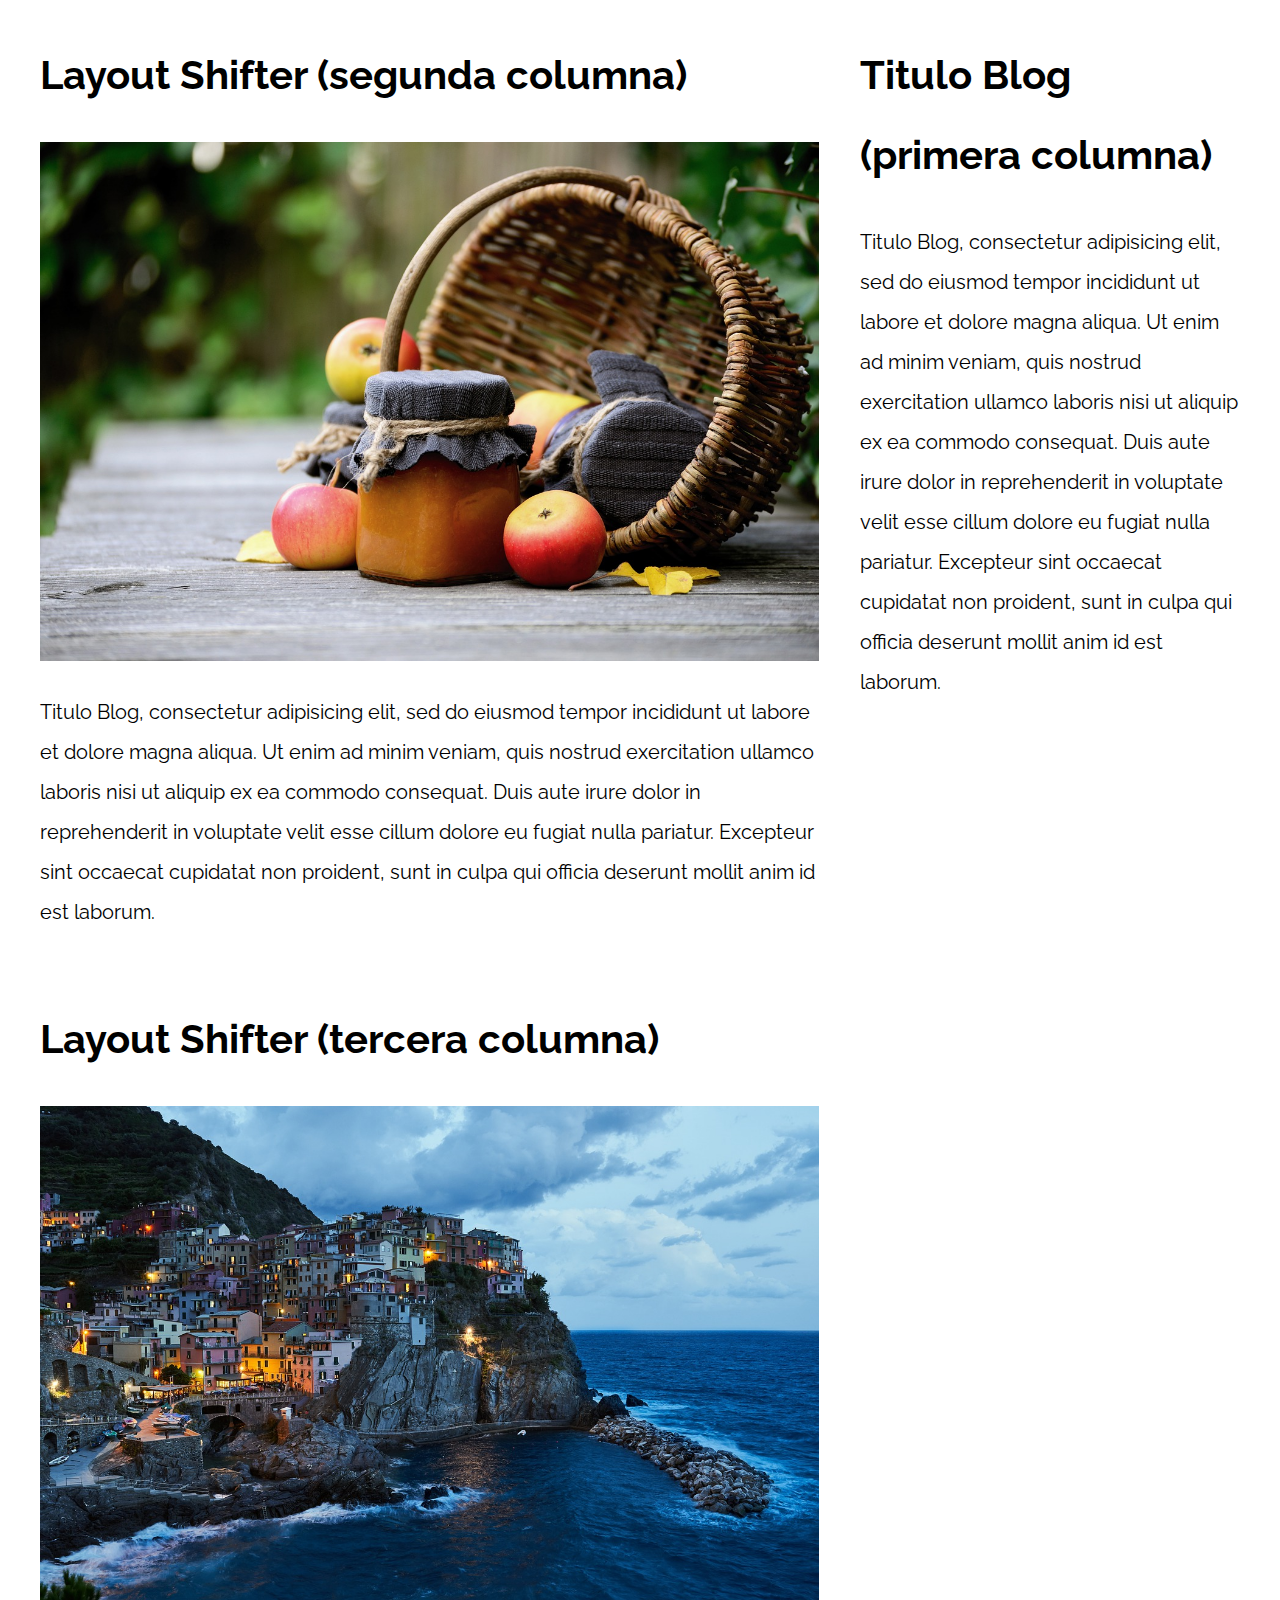
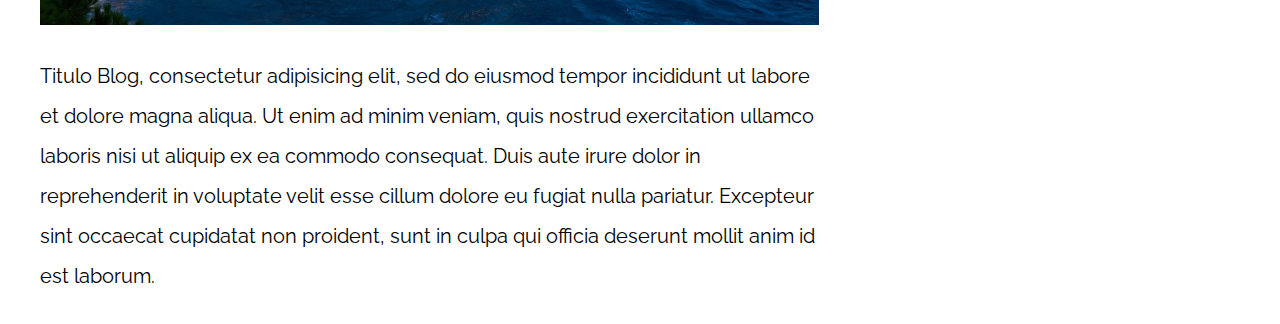
<file: 12-layout_shifter_flexbox/index.html>
<!DOCTYPE html>
<html>

<head>
    <meta charset="utf-8">
    <title>Patrones Responsive Web Design</title>
    <link rel="stylesheet" href="https://necolas.github.io/normalize.css/8.0.1/normalize.css">
    <link href="https://fonts.googleapis.com/css?family=Raleway:400,700,900" rel="stylesheet">
    <link rel="stylesheet" href="css/styles.css">
    <meta name="viewport" content="width=device-width, initial-scale=1">
</head>

<body>

    <div class="contenedor layout-shifter">
        <aside class="sidebar">
            <h1>Titulo Blog (primera columna)</h1>
            <p>
                Titulo Blog, consectetur adipisicing elit, sed do eiusmod tempor incididunt ut labore et dolore magna
                aliqua. Ut enim ad minim veniam, quis nostrud exercitation ullamco laboris nisi ut aliquip ex ea commodo
                consequat. Duis aute irure dolor in reprehenderit
                in voluptate velit esse cillum dolore eu fugiat nulla pariatur. Excepteur sint occaecat cupidatat non
                proident, sunt in culpa qui officia deserunt mollit anim id est laborum.
            </p>
        </aside>

        <main class="contenido-principal">
            <article class="entrada-blog">
                <h1>Layout Shifter (segunda columna)</h1>
                <img src="img/imagen1.jpg">
                <p>
                    Titulo Blog, consectetur adipisicing elit, sed do eiusmod tempor incididunt ut labore et dolore
                    magna aliqua. Ut enim ad minim veniam, quis nostrud exercitation ullamco laboris nisi ut aliquip ex
                    ea commodo consequat. Duis aute irure dolor in reprehenderit
                    in voluptate velit esse cillum dolore eu fugiat nulla pariatur. Excepteur sint occaecat cupidatat
                    non proident, sunt in culpa qui officia deserunt mollit anim id est laborum.
                </p>
            </article>

            <article class="entrada-blog">
                <h1>Layout Shifter (tercera columna)</h1>
                <img src="img/imagen2.jpg">
                <p>
                    Titulo Blog, consectetur adipisicing elit, sed do eiusmod tempor incididunt ut labore et dolore
                    magna aliqua. Ut enim ad minim veniam, quis nostrud exercitation ullamco laboris nisi ut aliquip ex
                    ea commodo consequat. Duis aute irure dolor in reprehenderit
                    in voluptate velit esse cillum dolore eu fugiat nulla pariatur. Excepteur sint occaecat cupidatat
                    non proident, sunt in culpa qui officia deserunt mollit anim id est laborum.
                </p>
            </article>
        </main>
    </div>

</body>

</html>
</file>
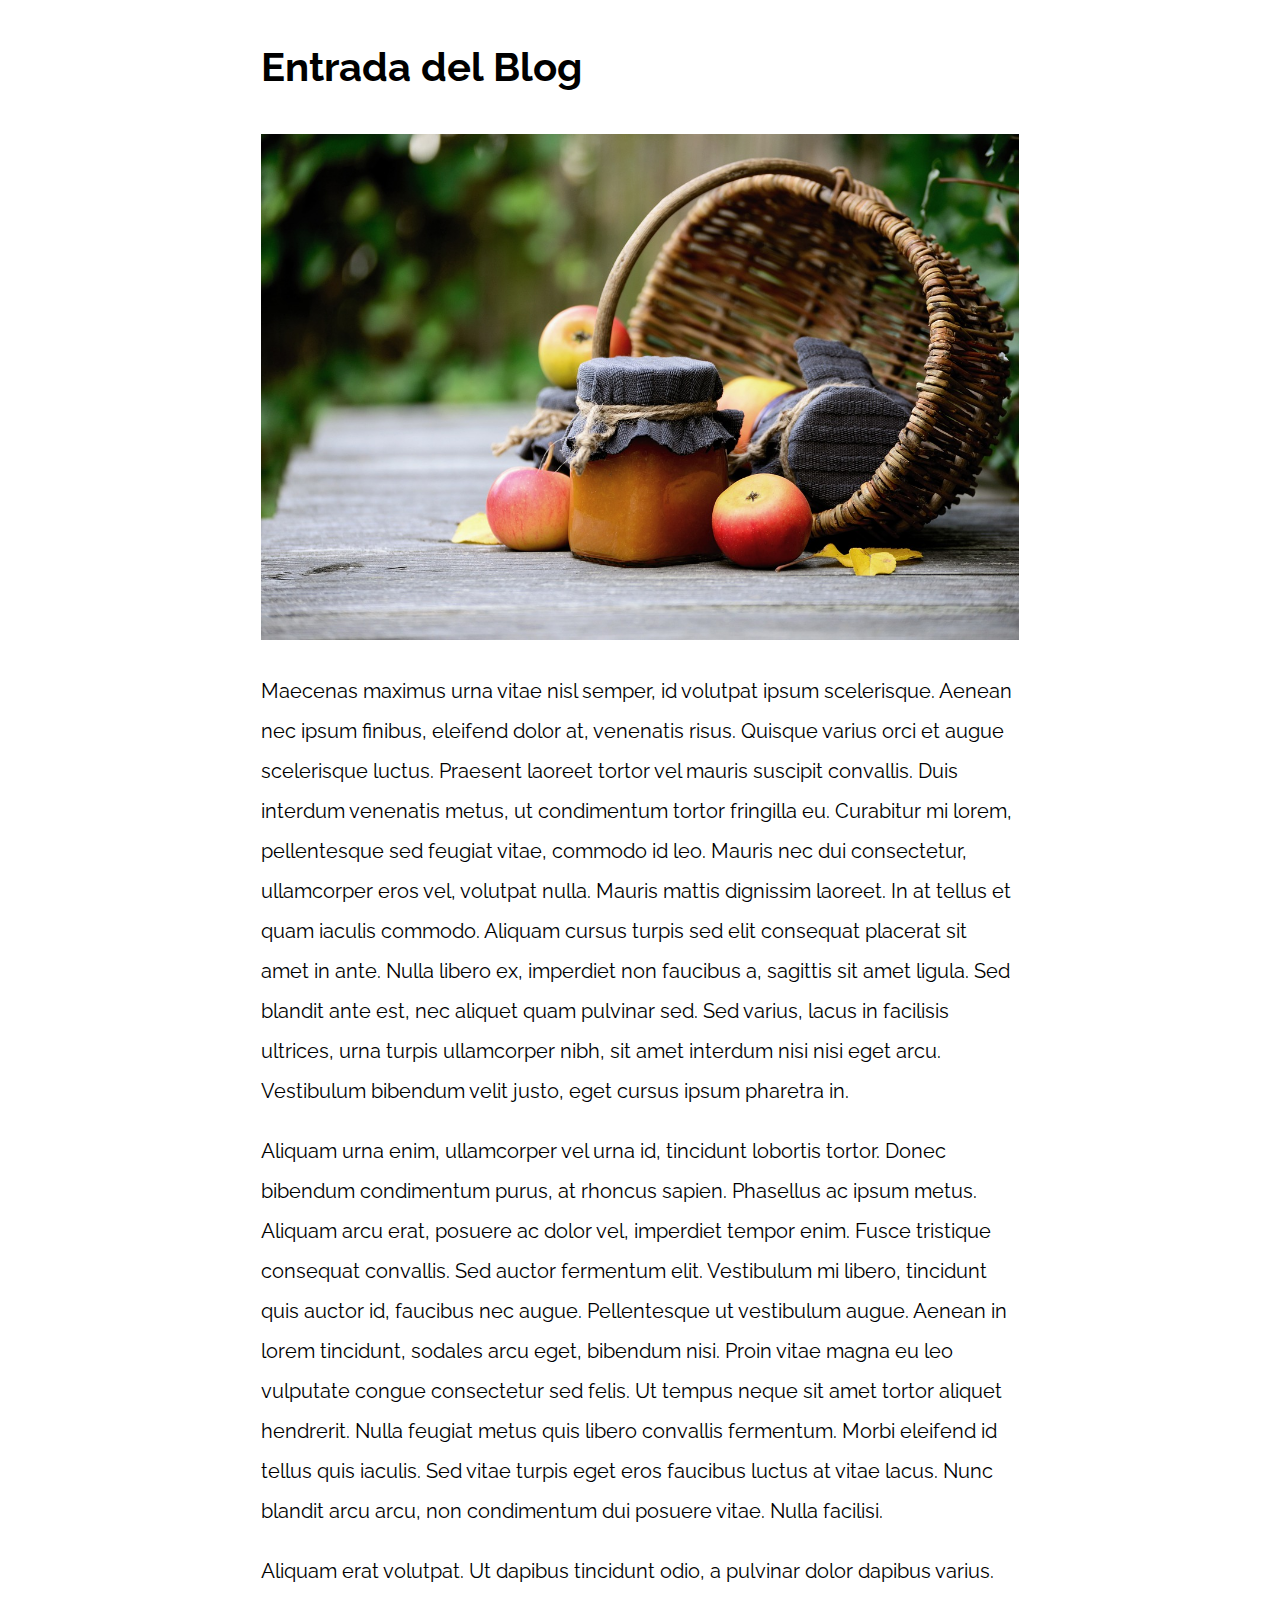
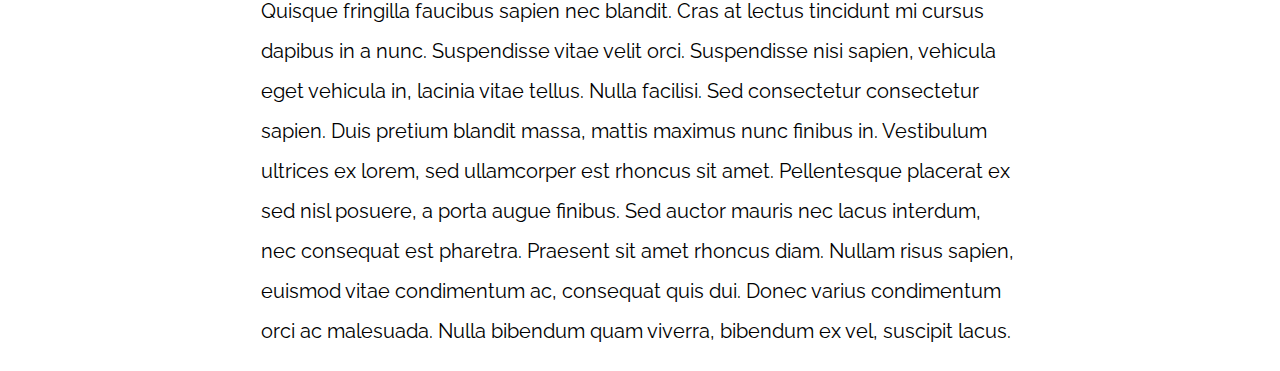
<file: 13-mostly_fluid/index.html>
<!DOCTYPE html>
<html>

<head>
    <meta charset="utf-8">
    <title>Patrones Responsive Web Design</title>
    <link rel="stylesheet" href="https://necolas.github.io/normalize.css/8.0.1/normalize.css">
    <link href="https://fonts.googleapis.com/css?family=Raleway:400,700,900" rel="stylesheet">
    <link rel="stylesheet" href="css/styles.css">
    <meta name="viewport" content="width=device-width, initial-scale=1">
</head>

<body>

    <div class="contenedor">
        <article class="entrada-blog">
            <h1>Entrada del Blog</h1>
            <img src="img/imagen1.jpg">

            <p>Maecenas maximus urna vitae nisl semper, id volutpat ipsum scelerisque. Aenean nec ipsum finibus, eleifend dolor at, venenatis risus. Quisque varius orci et augue scelerisque luctus. Praesent laoreet tortor vel mauris suscipit convallis. Duis
                interdum venenatis metus, ut condimentum tortor fringilla eu. Curabitur mi lorem, pellentesque sed feugiat vitae, commodo id leo. Mauris nec dui consectetur, ullamcorper eros vel, volutpat nulla. Mauris mattis dignissim laoreet. In at
                tellus et quam iaculis commodo. Aliquam cursus turpis sed elit consequat placerat sit amet in ante. Nulla libero ex, imperdiet non faucibus a, sagittis sit amet ligula. Sed blandit ante est, nec aliquet quam pulvinar sed. Sed varius, lacus
                in facilisis ultrices, urna turpis ullamcorper nibh, sit amet interdum nisi nisi eget arcu. Vestibulum bibendum velit justo, eget cursus ipsum pharetra in.</p>

            <p>Aliquam urna enim, ullamcorper vel urna id, tincidunt lobortis tortor. Donec bibendum condimentum purus, at rhoncus sapien. Phasellus ac ipsum metus. Aliquam arcu erat, posuere ac dolor vel, imperdiet tempor enim. Fusce tristique consequat
                convallis. Sed auctor fermentum elit. Vestibulum mi libero, tincidunt quis auctor id, faucibus nec augue. Pellentesque ut vestibulum augue. Aenean in lorem tincidunt, sodales arcu eget, bibendum nisi. Proin vitae magna eu leo vulputate
                congue consectetur sed felis. Ut tempus neque sit amet tortor aliquet hendrerit. Nulla feugiat metus quis libero convallis fermentum. Morbi eleifend id tellus quis iaculis. Sed vitae turpis eget eros faucibus luctus at vitae lacus. Nunc
                blandit arcu arcu, non condimentum dui posuere vitae. Nulla facilisi.</p>

            <p>Aliquam erat volutpat. Ut dapibus tincidunt odio, a pulvinar dolor dapibus varius. Quisque fringilla faucibus sapien nec blandit. Cras at lectus tincidunt mi cursus dapibus in a nunc. Suspendisse vitae velit orci. Suspendisse nisi sapien,
                vehicula eget vehicula in, lacinia vitae tellus. Nulla facilisi. Sed consectetur consectetur sapien. Duis pretium blandit massa, mattis maximus nunc finibus in. Vestibulum ultrices ex lorem, sed ullamcorper est rhoncus sit amet. Pellentesque
                placerat ex sed nisl posuere, a porta augue finibus. Sed auctor mauris nec lacus interdum, nec consequat est pharetra. Praesent sit amet rhoncus diam. Nullam risus sapien, euismod vitae condimentum ac, consequat quis dui. Donec varius
                condimentum orci ac malesuada. Nulla bibendum quam viverra, bibendum ex vel, suscipit lacus.</p>
        </article>

    </div>

</body>

</html>
</file>
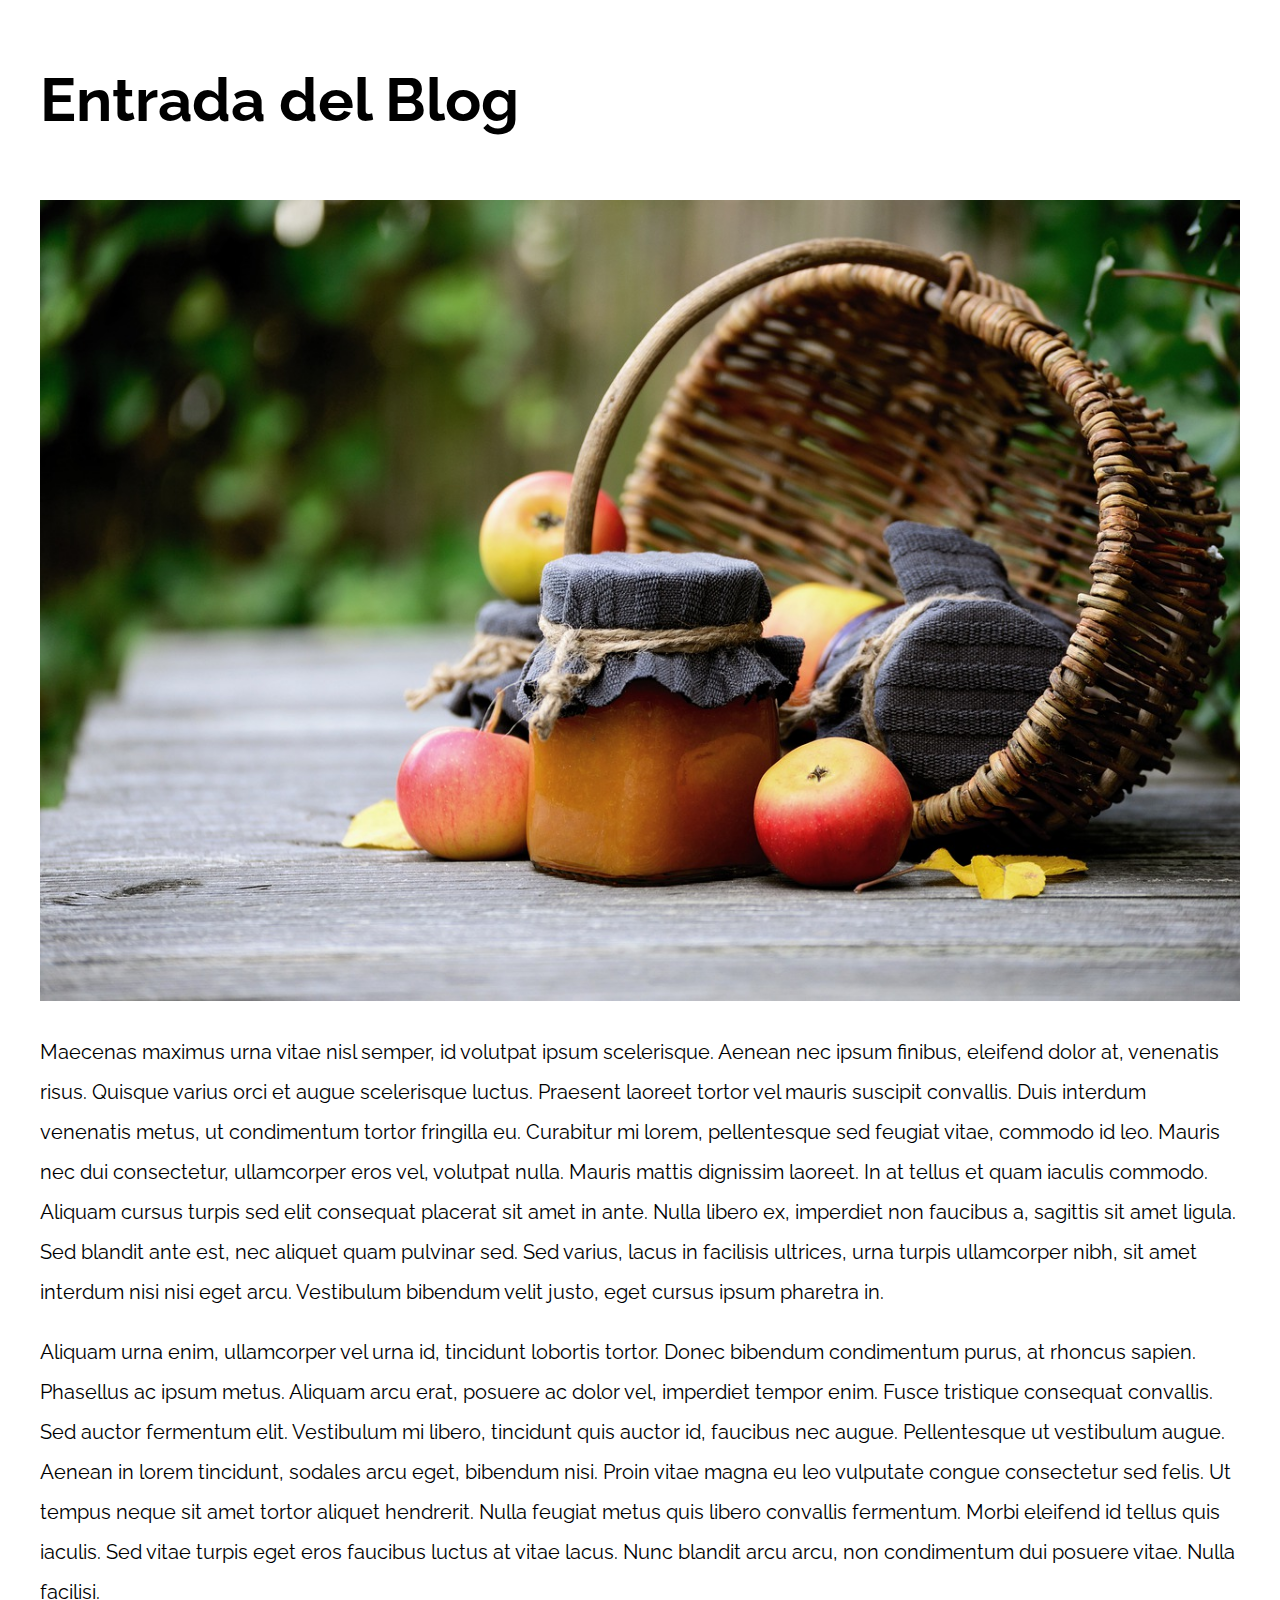
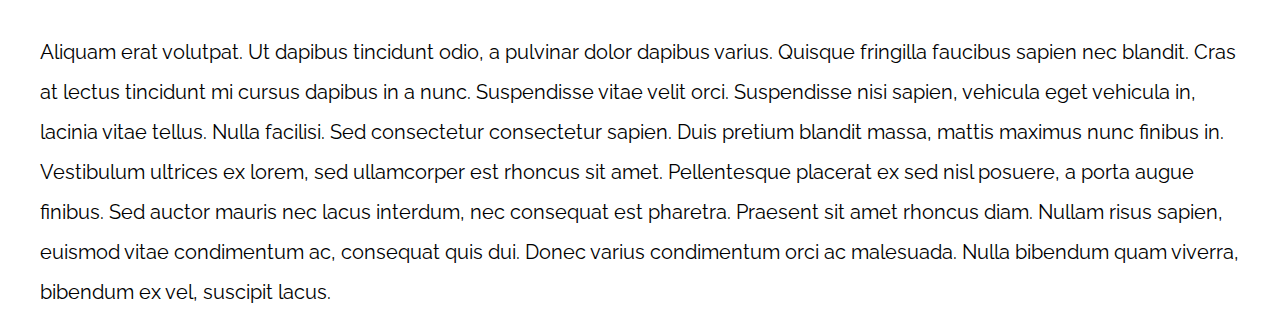
<file: 14-tiny_tweaks/index.html>
<!DOCTYPE html>
<html>

<head>
    <meta charset="utf-8">
    <title>Patrones Responsive Web Design</title>
    <link rel="stylesheet" href="https://necolas.github.io/normalize.css/8.0.1/normalize.css">
    <link href="https://fonts.googleapis.com/css?family=Raleway:400,700,900" rel="stylesheet">
    <link rel="stylesheet" href="css/styles.css">
    <meta name="viewport" content="width=device-width, initial-scale=1">
</head>

<body>

    <div class="contenedor">
        <article class="entrada-blog">
            <h1>Entrada del Blog</h1>
            <img src="img/imagen1.jpg">

            <p>Maecenas maximus urna vitae nisl semper, id volutpat ipsum scelerisque. Aenean nec ipsum finibus,
                eleifend dolor at, venenatis risus. Quisque varius orci et augue scelerisque luctus. Praesent laoreet
                tortor vel mauris suscipit convallis. Duis
                interdum venenatis metus, ut condimentum tortor fringilla eu. Curabitur mi lorem, pellentesque sed
                feugiat vitae, commodo id leo. Mauris nec dui consectetur, ullamcorper eros vel, volutpat nulla. Mauris
                mattis dignissim laoreet. In at
                tellus et quam iaculis commodo. Aliquam cursus turpis sed elit consequat placerat sit amet in ante.
                Nulla libero ex, imperdiet non faucibus a, sagittis sit amet ligula. Sed blandit ante est, nec aliquet
                quam pulvinar sed. Sed varius, lacus
                in facilisis ultrices, urna turpis ullamcorper nibh, sit amet interdum nisi nisi eget arcu. Vestibulum
                bibendum velit justo, eget cursus ipsum pharetra in.</p>

            <p>Aliquam urna enim, ullamcorper vel urna id, tincidunt lobortis tortor. Donec bibendum condimentum purus,
                at rhoncus sapien. Phasellus ac ipsum metus. Aliquam arcu erat, posuere ac dolor vel, imperdiet tempor
                enim. Fusce tristique consequat
                convallis. Sed auctor fermentum elit. Vestibulum mi libero, tincidunt quis auctor id, faucibus nec
                augue. Pellentesque ut vestibulum augue. Aenean in lorem tincidunt, sodales arcu eget, bibendum nisi.
                Proin vitae magna eu leo vulputate
                congue consectetur sed felis. Ut tempus neque sit amet tortor aliquet hendrerit. Nulla feugiat metus
                quis libero convallis fermentum. Morbi eleifend id tellus quis iaculis. Sed vitae turpis eget eros
                faucibus luctus at vitae lacus. Nunc
                blandit arcu arcu, non condimentum dui posuere vitae. Nulla facilisi.</p>

            <p>Aliquam erat volutpat. Ut dapibus tincidunt odio, a pulvinar dolor dapibus varius. Quisque fringilla
                faucibus sapien nec blandit. Cras at lectus tincidunt mi cursus dapibus in a nunc. Suspendisse vitae
                velit orci. Suspendisse nisi sapien,
                vehicula eget vehicula in, lacinia vitae tellus. Nulla facilisi. Sed consectetur consectetur sapien.
                Duis pretium blandit massa, mattis maximus nunc finibus in. Vestibulum ultrices ex lorem, sed
                ullamcorper est rhoncus sit amet. Pellentesque
                placerat ex sed nisl posuere, a porta augue finibus. Sed auctor mauris nec lacus interdum, nec consequat
                est pharetra. Praesent sit amet rhoncus diam. Nullam risus sapien, euismod vitae condimentum ac,
                consequat quis dui. Donec varius
                condimentum orci ac malesuada. Nulla bibendum quam viverra, bibendum ex vel, suscipit lacus.</p>
        </article>

    </div>

</body>

</html>
</file>
<file: 01-2columnas_iguales_css_grid/css/styles.css>
html {
    box-sizing: border-box;
    font-size: 62.5%;
}

*,
*:before,
*:after {
    box-sizing: inherit;
}

body {
    font-family: 'Raleway', sans-serif;
    font-size: 1.6rem;
}

img {
    max-width: 100%;
}

h1 {
    font-size: 4rem;
}

.contenedor {
    max-width: 1200px;
    width: 95%;
    margin: 0 auto;
}

.entrada-blog a {
    display: inline-block;
    background-color: #2196F3;
    color: white;
    padding: 10px 20px;
    text-decoration: none;
    font-weight: bold;
    text-transform: uppercase;
}

/* CODIGO AQUI */
@media (min-width: 768px) {
    .dos-columnas {
        display: grid;
        grid-template-columns: repeat(2, 1fr);
        column-gap: 2rem;
    }
}
</file>
<file: 02-2columnas_iguales_flexbox/css/styles.css>
html {
    box-sizing: border-box;
    font-size: 62.5%;
}

*,
*:before,
*:after {
    box-sizing: inherit;
}

body {
    font-family: 'Raleway', sans-serif;
    font-size: 1.6rem;
}

img {
    max-width: 100%;
}

h1 {
    font-size: 4rem;
}

.contenedor {
    max-width: 1200px;
    width: 95%;
    margin: 0 auto;
}

.entrada-blog a {
    display: inline-block;
    background-color: #2196F3;
    color: white;
    padding: 10px 20px;
    text-decoration: none;
    font-weight: bold;
    text-transform: uppercase;
}

/** CODIGO AQUI **/
@media (min-width: 768px) {
    .dos-columnas {
        display: flex;
        justify-content: space-between;
        gap: 2rem;
    }

    /* .entrada-blog{
        flex: 0 0 calc(50% - 1rem);
    } */
}
</file>
<file: 03-3columnas_iguales_css_grid/css/styles.css>
html {
    box-sizing: border-box;
    font-size: 62.5%;
}

*,
*:before,
*:after {
    box-sizing: inherit;
}

body {
    font-family: 'Raleway', sans-serif;
    font-size: 1.6rem;
}

img {
    max-width: 100%;
}

h1 {
    font-size: 4rem;
}

.contenedor {
    max-width: 1200px;
    width: 95%;
    margin: 0 auto;
}

.entrada-blog a {
    display: inline-block;
    background-color: #2196F3;
    color: white;
    padding: 10px 20px;
    text-decoration: none;
    font-weight: bold;
    text-transform: uppercase;
}

/** CODIGO AQUI **/
@media (min-width: 768px){
    .tres-columnas{
        display: grid;
        grid-template-columns: repeat(3, 1fr);
        gap: 2rem;
    }
    
}
</file>
<file: 04-3columnas_iguales_flexbox/css/styles.css>
html {
    box-sizing: border-box;
    font-size: 62.5%;
}

*,
*:before,
*:after {
    box-sizing: inherit;
}

body {
    font-family: 'Raleway', sans-serif;
    font-size: 1.6rem;
}

img {
    max-width: 100%;
}

h1 {
    font-size: 4rem;
}

.contenedor {
    max-width: 1200px;
    width: 95%;
    margin: 0 auto;
}

.entrada-blog a {
    display: inline-block;
    background-color: #2196F3;
    color: white;
    padding: 10px 20px;
    text-decoration: none;
    font-weight: bold;
    text-transform: uppercase;
}

/** CODIGO AQUI **/

@media (min-width: 768px) {
    .tres-columnas {
        display: flex;
        gap: 2rem;
    }
}
</file>
<file: 05-3columnas_css_grid/css/styles.css>
html {
    box-sizing: border-box;
    font-size: 62.5%;
}

*,
*:before,
*:after {
    box-sizing: inherit;
}

body {
    font-family: 'Raleway', sans-serif;
    font-size: 1.6rem;
    line-height: 2;
}

img {
    max-width: 100%;
}

h1 {
    font-size: 4rem;
}

h2 {
    font-size: 3.2rem;
}

.contenedor {
    max-width: 1200px;
    width: 95%;
    margin: 0 auto;
}

p {
    font-size: 2rem;
}

.entrada-blog a {
    display: inline-block;
    background-color: #2196F3;
    color: white;
    padding: 10px 20px;
    text-decoration: none;
    font-weight: bold;
    text-transform: uppercase;
}


/** CODIGO AQUI **/
@media (min-width: 768px) {
    .contenedor-grid {
        display: grid;
        grid-template-areas: "izquierda contenido derecha";
        grid-template-columns: 1fr 3fr 1fr;
        grid-auto-flow: column;
        column-gap: 2rem;
    }

    .contenido-principal {
        grid-area: contenido;
    }

    .sidebar-1 {
        grid-area: izquierda;
    }

    .sidebar-2 {
        grid-area: derecha;
    }
}
</file>
<file: 06-3columnas_flexbox/css/styles.css>
html {
    box-sizing: border-box;
    font-size: 62.5%;
}

*,
*:before,
*:after {
    box-sizing: inherit;
}

body {
    font-family: 'Raleway', sans-serif;
    font-size: 1.6rem;
    line-height: 2;
}

img {
    max-width: 100%;
}

h1 {
    font-size: 4rem;
}

h2 {
    font-size: 3.2rem;
}

p {
    font-size: 2rem;
}

.contenedor {
    max-width: 1200px;
    width: 95%;
    margin: 0 auto;
}

.entrada-blog a {
    display: inline-block;
    background-color: #2196F3;
    color: white;
    padding: 10px 20px;
    text-decoration: none;
    font-weight: bold;
    text-transform: uppercase;
}

/** CODIGO AQUI **/
@media (min-width: 768px){
    .contenedor-flex{
        display: flex;
        justify-content: space-between;
        gap: 2rem;
    }

    .contenido-principal{
        flex-basis: calc(60% -1rem);
    }

    .sidebar{
        flex-basis: calc(20% -1rem);
    }

    .sidebar-1{
        order: -1;
    }
   
}
</file>
<file: 07-column_drop_css_grid/css/styles.css>
html {
    box-sizing: border-box;
    font-size: 62.5%;
}

*,
*:before,
*:after {
    box-sizing: inherit;
}

body {
    font-family: 'Raleway', sans-serif;
    font-size: 1.6rem;
    line-height: 2;
}

img {
    max-width: 100%;
}

h1 {
    font-size: 4rem;
}

h2 {
    font-size: 3.2rem;
}

p {
    font-size: 2rem;
}

.contenedor {
    max-width: 1200px;
    width: 95%;
    margin: 0 auto;
}

.entrada-blog a {
    display: inline-block;
    background-color: #2196F3;
    color: white;
    padding: 10px 20px;
    text-decoration: none;
    font-weight: bold;
    text-transform: uppercase;
}



/** CODIGO AQUI **/
@media (min-width: 480px) {
    .column-drop-css {
        display: grid;
        grid-template-columns: repeat(2, 1fr);
        gap: 2rem;
    }

    .primera {
        grid-column: 1/3;
        grid-row: 2/3;
    }

    .segunda {
        grid-column: 2/3;
        grid-row: 1/3;
    }
}

@media (min-width: 768px) {
    .column-drop-css {
        grid-template-columns: repeat(3, 1fr);
    }

    .primera {
        grid-column: 2/3;
        grid-row: unset;
    }

    .segunda {
        grid-column: 3/4;
        grid-row: unset;
    }
}
</file>
<file: 08-column_drop_flexbox/css/styles.css>
html {
    box-sizing: border-box;
    font-size: 62.5%;
}

*,
*:before,
*:after {
    box-sizing: inherit;
}

body {
    font-family: 'Raleway', sans-serif;
    font-size: 1.6rem;
    line-height: 2;
}

img {
    max-width: 100%;
}

h1 {
    font-size: 4rem;
}

h2 {
    font-size: 3.2rem;
}

p {
    font-size: 2rem;
}

.contenedor {
    max-width: 1200px;
    width: 95%;
    margin: 0 auto;
}

.entrada-blog a {
    display: inline-block;
    background-color: #2196F3;
    color: white;
    padding: 10px 20px;
    text-decoration: none;
    font-weight: bold;
    text-transform: uppercase;
}

/** CODIGO AQUI **/

@media (min-width: 480px) {
    .column-drop-flex {
        display: flex;
        justify-content: space-between;
        flex-wrap: wrap;
    }

    .contenido-principal,
    .primera {
        flex-basis: calc(50% - 1rem);
    }
}

@media (min-width: 768px) {

    .contenido-principal,
    .primera,
    .segunda {
        flex: 0 0 calc(33.3% - 2rem);
    }
}
</file>
<file: 09-con_sidebar_css_grid/css/styles.css>
html {
    box-sizing: border-box;
    font-size: 62.5%;
}

*,
*:before,
*:after {
    box-sizing: inherit;
}

body {
    font-family: 'Raleway', sans-serif;
    font-size: 1.6rem;
    line-height: 2;
}

img {
    max-width: 100%;
}

h1 {
    font-size: 4rem;
}

h2 {
    font-size: 3.2rem;
}

p {
    font-size: 2rem;
}

.contenedor {
    max-width: 1200px;
    width: 95%;
    margin: 0 auto;
}

.entrada-blog a {
    display: inline-block;
    background-color: #2196F3;
    color: white;
    padding: 10px 20px;
    text-decoration: none;
    font-weight: bold;
    text-transform: uppercase;
}

/** CODIGO AQUI **/
@media (min-width: 768px) {
    .con-sidebar {
        display: grid;
        grid-template-columns: 1fr 3fr;
        column-gap: 4rem;
        grid-auto-flow: column;
    }

    aside {
        grid-column: 1/2;
    }
}
</file>
<file: 11-layout_shifter_css_grid/css/styles.css>
html {
    box-sizing: border-box;
    font-size: 62.5%;
}

*,
*:before,
*:after {
    box-sizing: inherit;
}

body {
    font-family: 'Raleway', sans-serif;
    font-size: 1.6rem;
    line-height: 2;
}

img {
    max-width: 100%;
}

h1 {
    font-size: 4rem;
}

h2 {
    font-size: 3.2rem;
}

p {
    font-size: 2rem;
}

.contenedor {
    max-width: 1200px;
    width: 95%;
    margin: 0 auto;
}

.entrada-blog a {
    display: inline-block;
    background-color: #2196F3;
    color: white;
    padding: 10px 20px;
    text-decoration: none;
    font-weight: bold;
    text-transform: uppercase;
}


/** CODIGO AQUI **/
@media (min-width:768px) {
    .layout-shifter {
        display: grid;
        grid-template-areas: "contenido"
            "inferior";
    }

    .sidebar {
        grid-area: inferior;
    }

    .contenido-principal {
        grid-area: contenido;
        display: grid;
        grid-template-areas: "entrada1 entrada2";
        grid-template-columns: repeat(2, 1fr);
        column-gap: 3rem;
    }
}

@media (min-width: 992px) {
    .layout-shifter {
        grid-template-areas: "contenido sidebar";
        column-gap: 2rem;
    }

    .sidebar {
        grid-area: sidebar;
    }

    .contenido-principal {
        grid-area: contenido;

        grid-template-areas: "entrada1"
            "entrada2";
        grid-template-columns: unset;
    }
}
</file>
<file: 12-layout_shifter_flexbox/css/styles.css>
html {
    box-sizing: border-box;
    font-size: 62.5%;
}

*,
*:before,
*:after {
    box-sizing: inherit;
}

body {
    font-family: 'Raleway', sans-serif;
    font-size: 1.6rem;
    line-height: 2;
}

img {
    max-width: 100%;
}

h1 {
    font-size: 4rem;
}

h2 {
    font-size: 3.2rem;
}

p {
    font-size: 2rem;
}

.contenedor {
    max-width: 1200px;
    width: 95%;
    margin: 0 auto;
}

.entrada-blog a {
    display: inline-block;
    background-color: #2196F3;
    color: white;
    padding: 10px 20px;
    text-decoration: none;
    font-weight: bold;
    text-transform: uppercase;
}

/** CODIGO AQUI **/
@media (min-width: 768px) {
    .layout-shifter {
        display: flex;
        flex-direction: column-reverse;
    }

    .contenido-principal{
        display: flex;
        justify-content: space-between;
        gap: 2rem;
    }

    /* .entrada-blog{
        flex: 0 0 calc(50% - 2rem);
    } */
}

@media (min-width: 992px) {
    .layout-shifter {
        flex-direction: row;
        justify-content: space-between;
    }

    .contenido-principal{
        flex: 0 0 calc(66.6% - 2rem);
        flex-wrap: wrap;
    }

    .sidebar {
        flex: 0 0 calc(33.3% - 2rem);
        order: 2;
    }

    /* .entrada-blog{
        flex: 0 0 calc(100%);
    } */
}
</file>
<file: 13-mostly_fluid/css/styles.css>
html {
    box-sizing: border-box;
    font-size: 62.5%;
}

*,
*:before,
*:after {
    box-sizing: inherit;
}

body {
    font-family: 'Raleway', sans-serif;
    font-size: 1.6rem;
    line-height: 2;
}
h1 {
    font-size: 4rem;
}

h2 {
    font-size: 3.2rem;
}

p {
    font-size: 2rem;
}

.entrada-blog a {
    display: inline-block;
    background-color: #2196F3;
    color: white;
    padding: 10px 20px;
    text-decoration: none;
    font-weight: bold;
    text-transform: uppercase;
}

/** CODIGO AQUI **/
.contenedor{
    max-width: 120rem;
    width: 95%;
    margin: 0 auto;
}

@media (min-width: 768px){
   .contenedor{
    width: 80%;
   }
}

@media (min-width: 992px){
   .contenedor{
    width: 60%;
   }
}

img{
    max-width: 100%;
}
</file>
<file: 14-tiny_tweaks/css/styles.css>
html {
    box-sizing: border-box;
    font-size: 62.5%;
}

*,
*:before,
*:after {
    box-sizing: inherit;
}

body {
    font-family: 'Raleway', sans-serif;
    font-size: 1.6rem;
    line-height: 2;
}

img {
    max-width: 100%;
}

h1 {
    font-size: 4rem;
}

/** CODIGO AQUI **/

h2 {
    font-size: 3.2rem;
}

p {
    font-size: 2rem;
}

.contenedor {
    max-width: 1200px;
    width: 95%;
    margin: 0 auto;
}

.entrada-blog a {
    display: inline-block;
    background-color: #2196F3;
    color: white;
    padding: 10px 20px;
    text-decoration: none;
    font-weight: bold;
    text-transform: uppercase;
}

/** CODIGO AQUI **/
h1 {
    text-align: center;
    font-size: 3rem;
}

@media (min-width: 768px) {
    h1 {
        font-size: 6rem;
        text-align: left;
    }
}
</file>
